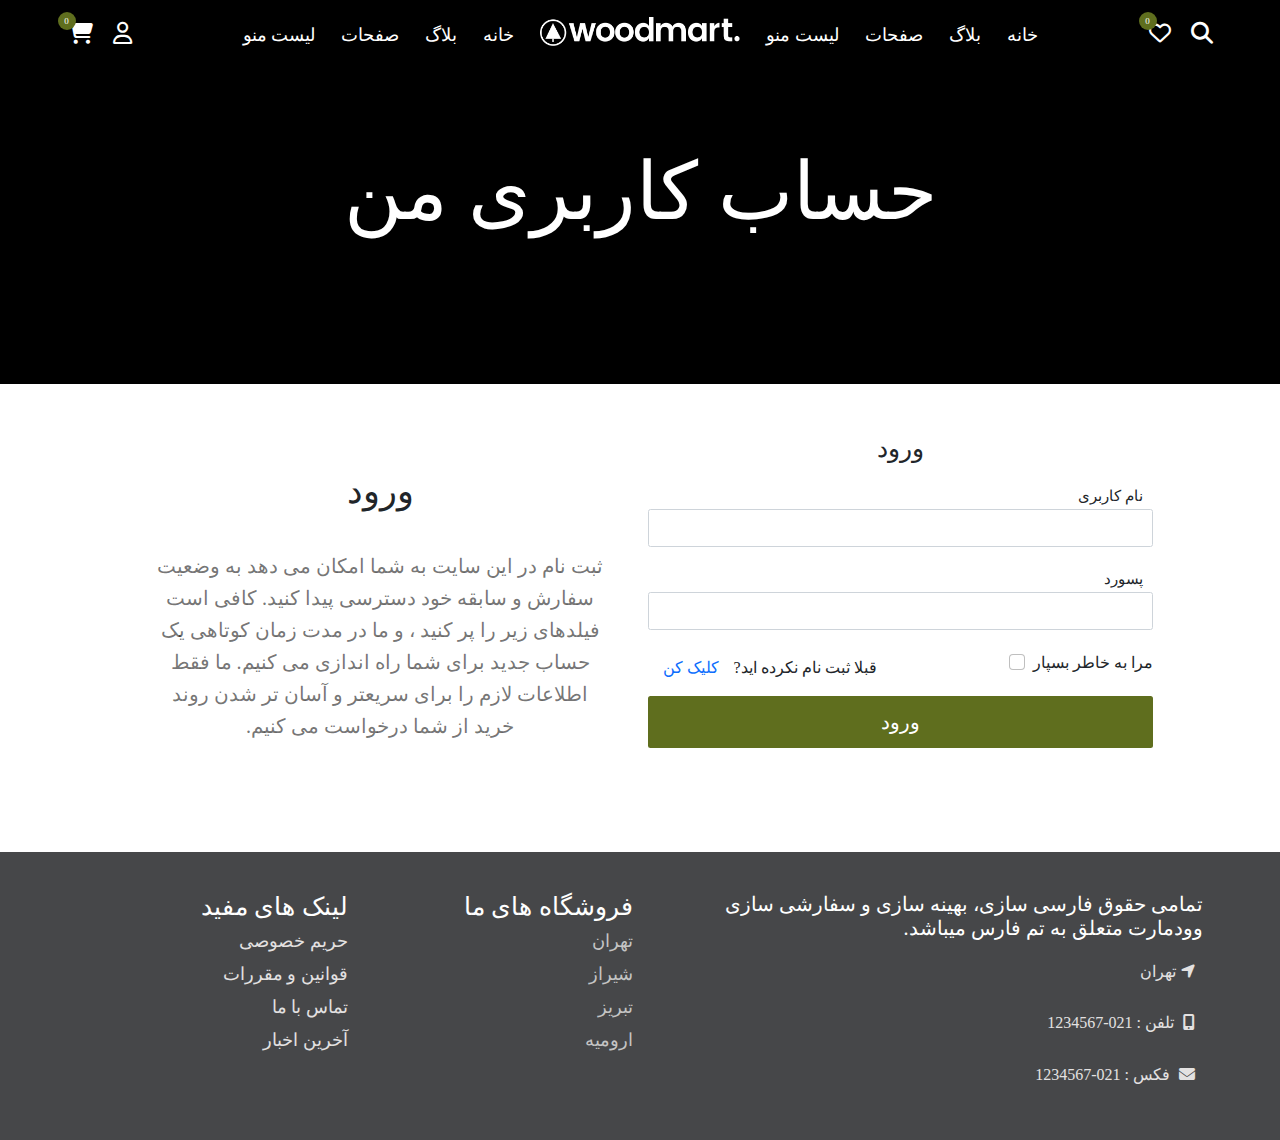
<file: login.html>
<!DOCTYPE html>
<html lang="en">
<head>
    <head>
        <meta charset="UTF-8">
        <meta name="viewport" content="width=device-width, initial-scale=1.0">
        <title>woodmart</title>
        <link rel="shortcut icon " type="image/png" href="images/logo/woodmart_icon.png"/>
        <link rel="stylesheet" href="vendors/bootstrap5/bootstrap.min.css" />
        <link rel="stylesheet" href="vendors/SwiperSlider/swiper.css">
        <link rel="stylesheet" href="vendors/font-awesome5/css/all.min.css" />
        <link rel="stylesheet" href="vendors/iHover/ihover.min.css">
        <link rel="stylesheet" href="css/reset.css" />
        <link rel="stylesheet" href="css/login.css" />
    </head>
</head>
<body>

    <!----------start Header ---------->
        <header class="header">
            <nav class="top-bar navbar navbar-expand-lg">
                <div class="container-fluid">

                    <div class="top-bar__before-expand-nav">
                            <div class="top-bar__before-expand-right">

                                <a class="top-bar__before-expand-right-link" aria-current="page" href="#">
                                    <i class="fa-solid fa-magnifying-glass top-bar__before-expand-right-searchIcon" data-bs-toggle="modal" data-bs-target="#exampleModal"></i>
                                </a>
                                <a type="button"  href="favorites.html" class="top-bar__before-expand-right-link position-relative">
                                    <i class="fa-regular fa-heart top-bar__before-expand-right-heartIcon"></i>
                                    <span class="top-bar__before-expand-right-number">
                                1
                                    <span class="visually-hidden">unread messages</span>
                                    </span>
                                </a>
                            </div>
                                <div class="top-bar__before-expand-center">
                                
                                <ul class="top-bar__before-expand-center-list">
                                    <li class="top-bar__before-expand-center-item">
                                        <a class="top-bar__before-expand-center-link" href="index.html">
                                        <span class="top-bar__before-expand-center-text">خانه</span>
                                        </a>
                                    </li>
                                    <li class="top-bar__before-expand-center-item">
                                        <a class="top-bar__before-expand-center-link" href="#">
                                            <span class="top-bar__before-expand-center-text">بلاگ</span>
                                        </a>
                                        </li>
                                        <li class="top-bar__before-expand-center-item">
                                        <a class="top-bar__before-expand-center-link" href="#">
                                            <span class="top-bar__before-expand-center-text">صفحات</span>
                                        </a>
                                        </li>
                                        <li class="top-bar__before-expand-center-item">
                                        <a class="top-bar__before-expand-center-link" href="menus.html?page=1">
                                            <span class="top-bar__before-expand-center-text">لیست منو</span>
                                        </a>
                                        </li>
                                        <li class="top-bar__before-expand-center-item">
                                        <a class="top-bar__before-expand-center-link" href="#">
                                            <img src="images/logo/wood-logo-white-reserve.png" class="top-bar__before-expand-center-img" alt="">
                                        </a>
                                        </li>
                                        <li class="top-bar__before-expand-center-item">
                                        <a class="top-bar__before-expand-center-link"  href="index.html">
                                            <span class="top-bar__before-expand-center-text">خانه</span>
                                        </a>
                                        </li>
                                        <li class="top-bar__before-expand-center-item">
                                            <a class="top-bar__before-expand-center-link" href="#">
                                            <span class="top-bar__before-expand-center-text">بلاگ</span>
                                            </a>
                                        </li>
                                        <li class="top-bar__before-expand-center-item">
                                            <a class="top-bar__before-expand-center-link" href="#">
                                            <span class="top-bar__before-expand-center-text">صفحات</span>
                                            </a>
                                        </li>
                                        <li class="top-bar__before-expand-center-item">
                                            <a class="top-bar__before-expand-center-link"  href="menus.html?page=1">
                                            <span class="top-bar__before-expand-center-text">لیست منو</span>
                                            </a>
                                        </li>
                                </ul>
                            </div> 
                            <div class="top-bar__before-expand-left">
                                <a  class="top-bar__before-expand-left-link"  data-name="user-account" id="top-bar__user-account">
                                    <i class="fa-regular fa-user top-bar__before-expand-left-icon" data-name="user-account"></i>
                                </a>
                                <a type="button" class="top-bar__before-expand-left-link position-relative top-bar__user-cart" id="top-bar__user-cart" data-name="user-cart">
                                <i class="fa-solid fa-cart-shopping top-bar__before-expand-left-icon"       data-name="user-cart"></i>
                                <span class="top-bar__before-expand-left-number top-bar__cart">
                                0
                                <span class="visually-hidden">unread messages</span>
                                </span>
                                </a>
                            </div>
                        
                    </div>

                    <div class="top-bar__after-expand-nav">

                        <button class="navbar-toggler top-bar__after-expand-menu " id="top-bar__menu" data-name="menu" type="button" >
                            <i class="fa-solid fa-bars top-bar__after-expand-menu-icon" data-name="menu"></i>
                            <span class="text-white"data-name="menu"> فهرست </span>
                        </button>
                        
                        <img
                            src="images/logo/wood-logo-white-reserve.png"
                            class="top-bar__after-expand-img"
                        />
            
                        <button type="button" class="top-bar__after-expand-user-cart btn position-relative top-bar__user-cart">
                            <i class="fa-solid fa-cart-shopping top-bar__after-expand-cart-icon" data-name="user-cart"></i>
                            <span class="top-bar__after-expand-cart-number top-bar__cart">
                                0
                            <span class="visually-hidden">unread messages</span>
                            </span>
                        </button>

                    </div> 

                    
                    
                </div>
            </nav>
            <div class="main-header">
                <div class="main-header__content">
                    <p class="main-header__content-title">حساب کاربری من</p>
                </div>
            </div>
            
        </header>
    <!----------Finish Header ---------->
    
    <!---------- Start sidebar ---------->
        <aside>
        <div class="container sidebar">
            <div  class="sidebar-header">
            <span class="" id="sidebar-header__title"></span>
            <button class="sidebar-header__close btn">
                بستن <i class="fa-solid fa-xmark sidebar-header__close-icon"></i>
            </button>
            </div>
            <hr class="text-white" />
        
            <div class="sidebar-content">
            <!-- Load From JS -->
            
            </div>
        </div>
        </aside>
    <!---------- Finish sidebar ---------->
    
    <main >

     <section class="login">
        <div class="container">
            <div class="row row-cols-1 row-cols-lg-2 login-content">
                <div class="col login-content__form-box">
                    <p class="h1 text-center"> ورود</p>
                    <form class="">
                        <div class="my-3 login-content__form-userName-box ">
                          <label for="form-userName-label" class="form-label login-content__form-userName-label">نام کاربری</label>
                          <input type="text" class="form-control login-content__form-userName-input" id="form-userName-label">
                        </div>
                        <div class="my-3 login-content__form-password-box">
                          <label for="form-password-label" class="form-label login-content__form-password-label">پسورد</label>
                          <input type="password" class="form-control login-content__form-password-input" id="form-password-label">
                        </div>
                      
                       <div class=" d-flex flex-column flex-sm-row align-items-start justify-content-sm-between">
                        <div class="my-3 form-check login-content__form-check-box">
                          <input type="checkbox" class="form-check-input " id="form-check-box">
                          <label class="form-check-label  " for="form-check-box">مرا به خاطر بسپار</label>
                        </div>
                        <div class="login-content__isHave-account">
                           <p>قبلا ثبت نام نکرده اید?</p>
                           <a href="register.html" class="text-primary m-4">کلیک کن</a>
                        </div>
                      </div>
                        <button type="submit" class="btn login-content__form-btn">ورود </button>
                      </form>
                </div>

                <div class="col login-content__text-box">
                    <p class="login-content__text-title">ورود </p>
                    <p class="login-content__text-info  mt-5">
                   ثبت نام 
                        در 
                        این سایت به شما امکان می دهد به وضعیت
                         سفارش و سابقه خود دسترسی پیدا کنید.
                         کافی است فیلدهای زیر را پر کنید ،
                         و ما در مدت زمان کوتاهی یک حساب 
                        جدید برای شما راه اندازی می کنیم.
                         ما فقط اطلاعات لازم را برای سریعتر 
                        و آسان تر شدن روند خرید از شما درخواست می کنیم.</p>
                </div>
            </div>
        </div>
    </section>

    </main>
    
    <footer class="mt-5 ">
  <div class="container">
    <div class="row">
      <div class="col-12 col-md-6 d-flex flex-column">
        <p class="h2">
          تمامی حقوق فارسی سازی، بهینه سازی و سفارشی سازی وودمارت متعلق به
          تم فارس میباشد.
        </p>
        <a class="my-3 p-1">
          <i class="fa-solid fa-location-arrow p-2"></i>تهران
        </a >
        <a class="my-3 p-1">
          <i class="fa-solid fa-mobile-screen-button p-2"></i>
           تلفن :
          021-1234567
          </a>
        <a class="my-3 p-1">
          <i class="fa-solid fa-envelope p-2"></i> فکس : 021-1234567
        </a>
      </div>
      <div class="col-12 col-md-6">
        <div class="row">
          <div class="col-12 col-md-6">
            <ul>
              <p class="h1">فروشگاه های ما</p>
              <li class="my-2 fs-3">تهران</li>
              <li class="my-2 fs-3">شیراز</li>
              <li class="my-2 fs-3">تبریز</li>
              <li class="my-2 fs-3">ارومیه</li>
            </ul>
          </div>
          <div class="col-12 col-md-6">
            <ul>
              <p class="h1">لینک های مفید</p>
              <li class="my-2 fs-3">
                <a href="#">حریم خصوصی</a>
              </li>
              <li class="my-2 fs-3">
                <a href="#"> قوانین و مقررات</a>
              </li>
              <li class="my-2 fs-3">
                <a href="#">تماس با ما</a>  
              </li>
              <li class="my-2 fs-3">
                <a href="#"> آخرین اخبار</a>
              </li>
            </ul>
          </div>
        </div>
      </div>
    </div>
  </div>
    </footer>
    <script src="vendors/bootstrap5/bootstrap-5.0.2-dist/js/bootstrap.min.js"></script>
    <script src="js/login.js" type="module"></script>
</body>
</html>
</file>
<file: vendors/iHover/ihover.min.css>
.ih-item {
  position: relative;
  -webkit-transition: all 0.35s ease-in-out;
  -moz-transition: all 0.35s ease-in-out;
  transition: all 0.35s ease-in-out;
}
.ih-item,
.ih-item * {
  -webkit-box-sizing: border-box;
  -moz-box-sizing: border-box;
  box-sizing: border-box;
}
.ih-item a {
  color: #333;
}
.ih-item a:hover {
  text-decoration: none;
}
.ih-item img {
  width: 100%;
  height: 100%;
}
.ih-item.circle {
  position: relative;
  width: 220px;
  height: 220px;
  border-radius: 50%;
}
.ih-item.circle .img {
  position: relative;
  width: 220px;
  height: 220px;
  border-radius: 50%;
}
.ih-item.circle .img:before {
  position: absolute;
  display: block;
  content: "";
  width: 100%;
  height: 100%;
  border-radius: 50%;
  box-shadow: inset 0 0 0 16px rgba(255, 255, 255, 0.6),
    0 1px 2px rgba(0, 0, 0, 0.3);
  -webkit-transition: all 0.35s ease-in-out;
  -moz-transition: all 0.35s ease-in-out;
  transition: all 0.35s ease-in-out;
}
.ih-item.circle .img img {
  border-radius: 50%;
}
.ih-item.circle .info {
  position: absolute;
  top: 0;
  bottom: 0;
  left: 0;
  right: 0;
  text-align: center;
  border-radius: 50%;
  -webkit-backface-visibility: hidden;
  backface-visibility: hidden;
}
.ih-item.square {
  position: relative;
  width: 316px;
  height: 216px;
  border: 8px solid #fff;
  box-shadow: 1px 1px 3px rgba(0, 0, 0, 0.3);
}
.ih-item.square .info {
  position: absolute;
  top: 0;
  bottom: 0;
  left: 0;
  right: 0;
  text-align: center;
  -webkit-backface-visibility: hidden;
  backface-visibility: hidden;
}
.ih-item.circle.effect1 .spinner {
  width: 230px;
  height: 230px;
  border: 10px solid #ecab18;
  border-right-color: #1ad280;
  border-bottom-color: #1ad280;
  border-radius: 50%;
  -webkit-transition: all 0.8s ease-in-out;
  -moz-transition: all 0.8s ease-in-out;
  transition: all 0.8s ease-in-out;
}
.ih-item.circle.effect1 .img {
  position: absolute;
  top: 10px;
  bottom: 0;
  left: 10px;
  right: 0;
  width: auto;
  height: auto;
}
.ih-item.circle.effect1 .img:before {
  display: none;
}
.ih-item.circle.effect1.colored .info {
  background: #1a4a72;
  background: rgba(26, 74, 114, 0.6);
}
.ih-item.circle.effect1 .info {
  top: 10px;
  bottom: 0;
  left: 10px;
  right: 0;
  background: #333;
  background: rgba(0, 0, 0, 0.6);
  opacity: 0;
  -webkit-transition: all 0.8s ease-in-out;
  -moz-transition: all 0.8s ease-in-out;
  transition: all 0.8s ease-in-out;
}
.ih-item.circle.effect1 .info h3 {
  color: #fff;
  text-transform: uppercase;
  position: relative;
  letter-spacing: 2px;
  font-size: 22px;
  margin: 0 30px;
  padding: 55px 0 0 0;
  height: 110px;
  text-shadow: 0 0 1px #fff, 0 1px 2px rgba(0, 0, 0, 0.3);
}
.ih-item.circle.effect1 .info p {
  color: #bbb;
  padding: 10px 5px;
  font-style: italic;
  margin: 0 30px;
  font-size: 12px;
  border-top: 1px solid rgba(255, 255, 255, 0.5);
}
.ih-item.circle.effect1 a:hover .spinner {
  -webkit-transform: rotate(180deg);
  -moz-transform: rotate(180deg);
  -ms-transform: rotate(180deg);
  -o-transform: rotate(180deg);
  transform: rotate(180deg);
}
.ih-item.circle.effect1 a:hover .info {
  opacity: 1;
}
.ih-item.circle.effect2 .img {
  opacity: 1;
  -webkit-transform: scale(1);
  -moz-transform: scale(1);
  -ms-transform: scale(1);
  -o-transform: scale(1);
  transform: scale(1);
  -webkit-transition: all 0.35s ease-in-out;
  -moz-transition: all 0.35s ease-in-out;
  transition: all 0.35s ease-in-out;
}
.ih-item.circle.effect2.colored .info {
  background: #1a4a72;
  background: rgba(26, 74, 114, 0.6);
}
.ih-item.circle.effect2 .info {
  background: #333;
  background: rgba(0, 0, 0, 0.6);
  opacity: 0;
  pointer-events: none;
  -webkit-transition: all 0.35s ease-in-out;
  -moz-transition: all 0.35s ease-in-out;
  transition: all 0.35s ease-in-out;
}
.ih-item.circle.effect2 .info h3 {
  color: #fff;
  text-transform: uppercase;
  position: relative;
  letter-spacing: 2px;
  font-size: 22px;
  margin: 0 30px;
  padding: 55px 0 0 0;
  height: 110px;
  text-shadow: 0 0 1px #fff, 0 1px 2px rgba(0, 0, 0, 0.3);
}
.ih-item.circle.effect2 .info p {
  color: #bbb;
  padding: 10px 5px;
  font-style: italic;
  margin: 0 30px;
  font-size: 12px;
  border-top: 1px solid rgba(255, 255, 255, 0.5);
}
.ih-item.circle.effect2.left_to_right .info {
  -webkit-transform: translateX(-100%);
  -moz-transform: translateX(-100%);
  -ms-transform: translateX(-100%);
  -o-transform: translateX(-100%);
  transform: translateX(-100%);
}
.ih-item.circle.effect2.left_to_right a:hover .img {
  -webkit-transform: rotate(-90deg);
  -moz-transform: rotate(-90deg);
  -ms-transform: rotate(-90deg);
  -o-transform: rotate(-90deg);
  transform: rotate(-90deg);
}
.ih-item.circle.effect2.left_to_right a:hover .info {
  opacity: 1;
  -webkit-transform: translateX(0);
  -moz-transform: translateX(0);
  -ms-transform: translateX(0);
  -o-transform: translateX(0);
  transform: translateX(0);
}
.ih-item.circle.effect2.right_to_left .info {
  -webkit-transform: translateX(100%);
  -moz-transform: translateX(100%);
  -ms-transform: translateX(100%);
  -o-transform: translateX(100%);
  transform: translateX(100%);
}
.ih-item.circle.effect2.right_to_left a:hover .img {
  -webkit-transform: rotate(90deg);
  -moz-transform: rotate(90deg);
  -ms-transform: rotate(90deg);
  -o-transform: rotate(90deg);
  transform: rotate(90deg);
}
.ih-item.circle.effect2.right_to_left a:hover .info {
  opacity: 1;
  -webkit-transform: translateX(0);
  -moz-transform: translateX(0);
  -ms-transform: translateX(0);
  -o-transform: translateX(0);
  transform: translateX(0);
}
.ih-item.circle.effect2.top_to_bottom .info {
  -webkit-transform: translateY(-100%);
  -moz-transform: translateY(-100%);
  -ms-transform: translateY(-100%);
  -o-transform: translateY(-100%);
  transform: translateY(-100%);
}
.ih-item.circle.effect2.top_to_bottom a:hover .img {
  -webkit-transform: rotate(-90deg);
  -moz-transform: rotate(-90deg);
  -ms-transform: rotate(-90deg);
  -o-transform: rotate(-90deg);
  transform: rotate(-90deg);
}
.ih-item.circle.effect2.top_to_bottom a:hover .info {
  opacity: 1;
  -webkit-transform: translateY(0);
  -moz-transform: translateY(0);
  -ms-transform: translateY(0);
  -o-transform: translateY(0);
  transform: translateY(0);
}
.ih-item.circle.effect2.bottom_to_top .info {
  -webkit-transform: translateY(100%);
  -moz-transform: translateY(100%);
  -ms-transform: translateY(100%);
  -o-transform: translateY(100%);
  transform: translateY(100%);
}
.ih-item.circle.effect2.bottom_to_top a:hover .img {
  -webkit-transform: rotate(90deg);
  -moz-transform: rotate(90deg);
  -ms-transform: rotate(90deg);
  -o-transform: rotate(90deg);
  transform: rotate(90deg);
}
.ih-item.circle.effect2.bottom_to_top a:hover .info {
  opacity: 1;
  -webkit-transform: translateY(0);
  -moz-transform: translateY(0);
  -ms-transform: translateY(0);
  -o-transform: translateY(0);
  transform: translateY(0);
}
.ih-item.circle.effect3 .img {
  z-index: 11;
  -webkit-transition: all 0.35s ease-in-out;
  -moz-transition: all 0.35s ease-in-out;
  transition: all 0.35s ease-in-out;
}
.ih-item.circle.effect3.colored .info {
  background: #1a4a72;
}
.ih-item.circle.effect3 .info {
  background: #333;
  opacity: 0;
  pointer-events: none;
  -webkit-transition: all 0.35s ease-in-out;
  -moz-transition: all 0.35s ease-in-out;
  transition: all 0.35s ease-in-out;
}
.ih-item.circle.effect3 .info h3 {
  color: #fff;
  text-transform: uppercase;
  position: relative;
  letter-spacing: 2px;
  font-size: 22px;
  margin: 0 30px;
  padding: 55px 0 0 0;
  height: 110px;
  text-shadow: 0 0 1px #fff, 0 1px 2px rgba(0, 0, 0, 0.3);
}
.ih-item.circle.effect3 .info p {
  color: #bbb;
  padding: 10px 5px;
  font-style: italic;
  margin: 0 30px;
  font-size: 12px;
  border-top: 1px solid rgba(255, 255, 255, 0.5);
}
.ih-item.circle.effect3.left_to_right .img {
  -webkit-transform: scale(1) translateX(0);
  -moz-transform: scale(1) translateX(0);
  -ms-transform: scale(1) translateX(0);
  -o-transform: scale(1) translateX(0);
  transform: scale(1) translateX(0);
}
.ih-item.circle.effect3.left_to_right .info {
  -webkit-transform: translateX(-100%);
  -moz-transform: translateX(-100%);
  -ms-transform: translateX(-100%);
  -o-transform: translateX(-100%);
  transform: translateX(-100%);
}
.ih-item.circle.effect3.left_to_right a:hover .img {
  -webkit-transform: scale(0.5) translateX(100%);
  -moz-transform: scale(0.5) translateX(100%);
  -ms-transform: scale(0.5) translateX(100%);
  -o-transform: scale(0.5) translateX(100%);
  transform: scale(0.5) translateX(100%);
}
.ih-item.circle.effect3.left_to_right a:hover .info {
  opacity: 1;
  -webkit-transform: translateX(0);
  -moz-transform: translateX(0);
  -ms-transform: translateX(0);
  -o-transform: translateX(0);
  transform: translateX(0);
}
.ih-item.circle.effect3.right_to_left .img {
  -webkit-transform: scale(1) translateX(0);
  -moz-transform: scale(1) translateX(0);
  -ms-transform: scale(1) translateX(0);
  -o-transform: scale(1) translateX(0);
  transform: scale(1) translateX(0);
}
.ih-item.circle.effect3.right_to_left .info {
  -webkit-transform: translateX(100%);
  -moz-transform: translateX(100%);
  -ms-transform: translateX(100%);
  -o-transform: translateX(100%);
  transform: translateX(100%);
}
.ih-item.circle.effect3.right_to_left a:hover .img {
  -webkit-transform: scale(0.5) translateX(-100%);
  -moz-transform: scale(0.5) translateX(-100%);
  -ms-transform: scale(0.5) translateX(-100%);
  -o-transform: scale(0.5) translateX(-100%);
  transform: scale(0.5) translateX(-100%);
}
.ih-item.circle.effect3.right_to_left a:hover .info {
  opacity: 1;
  -webkit-transform: translateX(0);
  -moz-transform: translateX(0);
  -ms-transform: translateX(0);
  -o-transform: translateX(0);
  transform: translateX(0);
}
.ih-item.circle.effect3.top_to_bottom .img {
  -webkit-transform: scale(1) translateY(0);
  -moz-transform: scale(1) translateY(0);
  -ms-transform: scale(1) translateY(0);
  -o-transform: scale(1) translateY(0);
  transform: scale(1) translateY(0);
}
.ih-item.circle.effect3.top_to_bottom .info {
  -webkit-transform: translateY(-100%);
  -moz-transform: translateY(-100%);
  -ms-transform: translateY(-100%);
  -o-transform: translateY(-100%);
  transform: translateY(-100%);
}
.ih-item.circle.effect3.top_to_bottom a:hover .img {
  -webkit-transform: scale(0.5) translateY(100%);
  -moz-transform: scale(0.5) translateY(100%);
  -ms-transform: scale(0.5) translateY(100%);
  -o-transform: scale(0.5) translateY(100%);
  transform: scale(0.5) translateY(100%);
}
.ih-item.circle.effect3.top_to_bottom a:hover .info {
  opacity: 1;
  -webkit-transform: translateY(0);
  -moz-transform: translateY(0);
  -ms-transform: translateY(0);
  -o-transform: translateY(0);
  transform: translateY(0);
}
.ih-item.circle.effect3.bottom_to_top .img {
  -webkit-transform: scale(1) translateY(0);
  -moz-transform: scale(1) translateY(0);
  -ms-transform: scale(1) translateY(0);
  -o-transform: scale(1) translateY(0);
  transform: scale(1) translateY(0);
}
.ih-item.circle.effect3.bottom_to_top .info {
  -webkit-transform: translateY(100%);
  -moz-transform: translateY(100%);
  -ms-transform: translateY(100%);
  -o-transform: translateY(100%);
  transform: translateY(100%);
}
.ih-item.circle.effect3.bottom_to_top a:hover .img {
  -webkit-transform: scale(0.5) translateY(-100%);
  -moz-transform: scale(0.5) translateY(-100%);
  -ms-transform: scale(0.5) translateY(-100%);
  -o-transform: scale(0.5) translateY(-100%);
  transform: scale(0.5) translateY(-100%);
}
.ih-item.circle.effect3.bottom_to_top a:hover .info {
  opacity: 1;
  -webkit-transform: translateY(0);
  -moz-transform: translateY(0);
  -ms-transform: translateY(0);
  -o-transform: translateY(0);
  transform: translateY(0);
}
.ih-item.circle.effect4 .img {
  opacity: 1;
  -webkit-transition: all 0.4s ease-in-out;
  -moz-transition: all 0.4s ease-in-out;
  transition: all 0.4s ease-in-out;
}
.ih-item.circle.effect4.colored .info {
  background: #1a4a72;
}
.ih-item.circle.effect4 .info {
  background: #333;
  opacity: 0;
  visibility: hidden;
  pointer-events: none;
  -webkit-transition: all 0.35s ease;
  -moz-transition: all 0.35s ease;
  transition: all 0.35s ease;
}
.ih-item.circle.effect4 .info h3 {
  color: #fff;
  text-transform: uppercase;
  position: relative;
  letter-spacing: 2px;
  font-size: 22px;
  margin: 0 30px;
  padding: 55px 0 0 0;
  height: 110px;
  text-shadow: 0 0 1px #fff, 0 1px 2px rgba(0, 0, 0, 0.3);
}
.ih-item.circle.effect4 .info p {
  color: #bbb;
  padding: 10px 5px;
  font-style: italic;
  margin: 0 30px;
  font-size: 12px;
  border-top: 1px solid rgba(255, 255, 255, 0.5);
  -webkit-transition: all 0.35s ease-in-out;
  -moz-transition: all 0.35s ease-in-out;
  transition: all 0.35s ease-in-out;
}
.ih-item.circle.effect4 a:hover .img {
  opacity: 0;
  pointer-events: none;
}
.ih-item.circle.effect4 a:hover .info {
  visibility: visible;
  opacity: 1;
}
.ih-item.circle.effect4.left_to_right .img {
  -webkit-transform: translateX(0);
  -moz-transform: translateX(0);
  -ms-transform: translateX(0);
  -o-transform: translateX(0);
  transform: translateX(0);
}
.ih-item.circle.effect4.left_to_right .info {
  -webkit-transform: translateX(-100%);
  -moz-transform: translateX(-100%);
  -ms-transform: translateX(-100%);
  -o-transform: translateX(-100%);
  transform: translateX(-100%);
}
.ih-item.circle.effect4.left_to_right a:hover .img {
  -webkit-transform: translateX(100%);
  -moz-transform: translateX(100%);
  -ms-transform: translateX(100%);
  -o-transform: translateX(100%);
  transform: translateX(100%);
}
.ih-item.circle.effect4.left_to_right a:hover .info {
  -webkit-transform: translateX(0);
  -moz-transform: translateX(0);
  -ms-transform: translateX(0);
  -o-transform: translateX(0);
  transform: translateX(0);
}
.ih-item.circle.effect4.right_to_left .img {
  -webkit-transform: translateX(0);
  -moz-transform: translateX(0);
  -ms-transform: translateX(0);
  -o-transform: translateX(0);
  transform: translateX(0);
}
.ih-item.circle.effect4.right_to_left .info {
  -webkit-transform: translateX(100%);
  -moz-transform: translateX(100%);
  -ms-transform: translateX(100%);
  -o-transform: translateX(100%);
  transform: translateX(100%);
}
.ih-item.circle.effect4.right_to_left a:hover .img {
  -webkit-transform: translateX(-100%);
  -moz-transform: translateX(-100%);
  -ms-transform: translateX(-100%);
  -o-transform: translateX(-100%);
  transform: translateX(-100%);
}
.ih-item.circle.effect4.right_to_left a:hover .info {
  -webkit-transform: translateX(0);
  -moz-transform: translateX(0);
  -ms-transform: translateX(0);
  -o-transform: translateX(0);
  transform: translateX(0);
}
.ih-item.circle.effect4.top_to_bottom .img {
  -webkit-transform: translateY(0);
  -moz-transform: translateY(0);
  -ms-transform: translateY(0);
  -o-transform: translateY(0);
  transform: translateY(0);
}
.ih-item.circle.effect4.top_to_bottom .info {
  -webkit-transform: translateY(100%);
  -moz-transform: translateY(100%);
  -ms-transform: translateY(100%);
  -o-transform: translateY(100%);
  transform: translateY(100%);
}
.ih-item.circle.effect4.top_to_bottom a:hover .img {
  -webkit-transform: translateY(-100%);
  -moz-transform: translateY(-100%);
  -ms-transform: translateY(-100%);
  -o-transform: translateY(-100%);
  transform: translateY(-100%);
}
.ih-item.circle.effect4.top_to_bottom a:hover .info {
  -webkit-transform: translateY(0);
  -moz-transform: translateY(0);
  -ms-transform: translateY(0);
  -o-transform: translateY(0);
  transform: translateY(0);
}
.ih-item.circle.effect4.bottom_to_top .img {
  -webkit-transform: translateY(0);
  -moz-transform: translateY(0);
  -ms-transform: translateY(0);
  -o-transform: translateY(0);
  transform: translateY(0);
}
.ih-item.circle.effect4.bottom_to_top .info {
  -webkit-transform: translateY(-100%);
  -moz-transform: translateY(-100%);
  -ms-transform: translateY(-100%);
  -o-transform: translateY(-100%);
  transform: translateY(-100%);
}
.ih-item.circle.effect4.bottom_to_top a:hover .img {
  -webkit-transform: translateY(100%);
  -moz-transform: translateY(100%);
  -ms-transform: translateY(100%);
  -o-transform: translateY(100%);
  transform: translateY(100%);
}
.ih-item.circle.effect4.bottom_to_top a:hover .info {
  -webkit-transform: translateY(0);
  -moz-transform: translateY(0);
  -ms-transform: translateY(0);
  -o-transform: translateY(0);
  transform: translateY(0);
}
.ih-item.circle.effect5 {
  -webkit-perspective: 900px;
  -moz-perspective: 900px;
  perspective: 900px;
}
.ih-item.circle.effect5.colored .info .info-back {
  background: #1a4a72;
  background: rgba(26, 74, 114, 0.6);
}
.ih-item.circle.effect5 .info {
  -webkit-transition: all 0.35s ease-in-out;
  -moz-transition: all 0.35s ease-in-out;
  transition: all 0.35s ease-in-out;
  -webkit-transform-style: preserve-3d;
  -moz-transform-style: preserve-3d;
  -ms-transform-style: preserve-3d;
  -o-transform-style: preserve-3d;
  transform-style: preserve-3d;
}
.ih-item.circle.effect5 .info .info-back {
  visibility: hidden;
  border-radius: 50%;
  width: 100%;
  height: 100%;
  background: #333;
  background: rgba(0, 0, 0, 0.6);
  -webkit-transform: rotate3d(0, 1, 0, 180deg);
  -moz-transform: rotate3d(0, 1, 0, 180deg);
  -ms-transform: rotate3d(0, 1, 0, 180deg);
  -o-transform: rotate3d(0, 1, 0, 180deg);
  transform: rotate3d(0, 1, 0, 180deg);
  -webkit-backface-visibility: hidden;
  backface-visibility: hidden;
}
.ih-item.circle.effect5 .info h3 {
  color: #fff;
  text-transform: uppercase;
  position: relative;
  letter-spacing: 2px;
  font-size: 22px;
  margin: 0 30px;
  padding: 55px 0 0 0;
  height: 110px;
  text-shadow: 0 0 1px #fff, 0 1px 2px rgba(0, 0, 0, 0.3);
}
.ih-item.circle.effect5 .info p {
  color: #bbb;
  padding: 10px 5px;
  font-style: italic;
  margin: 0 30px;
  font-size: 12px;
  border-top: 1px solid rgba(255, 255, 255, 0.5);
}
.ih-item.circle.effect5 a:hover .info {
  -webkit-transform: rotate3d(0, 1, 0, -180deg);
  -moz-transform: rotate3d(0, 1, 0, -180deg);
  -ms-transform: rotate3d(0, 1, 0, -180deg);
  -o-transform: rotate3d(0, 1, 0, -180deg);
  transform: rotate3d(0, 1, 0, -180deg);
}
.ih-item.circle.effect5 a:hover .info .info-back {
  visibility: visible;
}
.ih-item.circle.effect6 .img {
  opacity: 1;
  -webkit-transform: scale(1);
  -moz-transform: scale(1);
  -ms-transform: scale(1);
  -o-transform: scale(1);
  transform: scale(1);
  -webkit-transition: all 0.35s ease-in-out;
  -moz-transition: all 0.35s ease-in-out;
  transition: all 0.35s ease-in-out;
}
.ih-item.circle.effect6.colored .info {
  background: #1a4a72;
}
.ih-item.circle.effect6 .info {
  background: #333;
  opacity: 0;
  -webkit-transition: all 0.35s ease-in-out;
  -moz-transition: all 0.35s ease-in-out;
  transition: all 0.35s ease-in-out;
}
.ih-item.circle.effect6 .info h3 {
  color: #fff;
  text-transform: uppercase;
  position: relative;
  letter-spacing: 2px;
  font-size: 22px;
  margin: 0 30px;
  padding: 55px 0 0 0;
  height: 110px;
  text-shadow: 0 0 1px #fff, 0 1px 2px rgba(0, 0, 0, 0.3);
}
.ih-item.circle.effect6 .info p {
  color: #bbb;
  padding: 10px 5px;
  font-style: italic;
  margin: 0 30px;
  font-size: 12px;
  border-top: 1px solid rgba(255, 255, 255, 0.5);
}
.ih-item.circle.effect6.scale_up .info {
  -webkit-transform: scale(0.5);
  -moz-transform: scale(0.5);
  -ms-transform: scale(0.5);
  -o-transform: scale(0.5);
  transform: scale(0.5);
}
.ih-item.circle.effect6.scale_up a:hover .img {
  opacity: 0;
  -webkit-transform: scale(1.5);
  -moz-transform: scale(1.5);
  -ms-transform: scale(1.5);
  -o-transform: scale(1.5);
  transform: scale(1.5);
}
.ih-item.circle.effect6.scale_up a:hover .info {
  opacity: 1;
  -webkit-transform: scale(1);
  -moz-transform: scale(1);
  -ms-transform: scale(1);
  -o-transform: scale(1);
  transform: scale(1);
}
.ih-item.circle.effect6.scale_down .info {
  -webkit-transform: scale(1.5);
  -moz-transform: scale(1.5);
  -ms-transform: scale(1.5);
  -o-transform: scale(1.5);
  transform: scale(1.5);
}
.ih-item.circle.effect6.scale_down a:hover .img {
  opacity: 0;
  -webkit-transform: scale(0.5);
  -moz-transform: scale(0.5);
  -ms-transform: scale(0.5);
  -o-transform: scale(0.5);
  transform: scale(0.5);
}
.ih-item.circle.effect6.scale_down a:hover .info {
  opacity: 1;
  -webkit-transform: scale(1);
  -moz-transform: scale(1);
  -ms-transform: scale(1);
  -o-transform: scale(1);
  transform: scale(1);
}
.ih-item.circle.effect6.scale_down_up .info {
  -webkit-transform: scale(0.5);
  -moz-transform: scale(0.5);
  -ms-transform: scale(0.5);
  -o-transform: scale(0.5);
  transform: scale(0.5);
  -webkit-transition: all 0.35s ease-in-out 0.2s;
  -moz-transition: all 0.35s ease-in-out 0.2s;
  transition: all 0.35s ease-in-out 0.2s;
}
.ih-item.circle.effect6.scale_down_up a:hover .img {
  opacity: 0;
  -webkit-transform: scale(0.5);
  -moz-transform: scale(0.5);
  -ms-transform: scale(0.5);
  -o-transform: scale(0.5);
  transform: scale(0.5);
}
.ih-item.circle.effect6.scale_down_up a:hover .info {
  opacity: 1;
  -webkit-transform: scale(1);
  -moz-transform: scale(1);
  -ms-transform: scale(1);
  -o-transform: scale(1);
  transform: scale(1);
}
.ih-item.circle.effect7 .img {
  opacity: 1;
  -webkit-transform: scale(1);
  -moz-transform: scale(1);
  -ms-transform: scale(1);
  -o-transform: scale(1);
  transform: scale(1);
  -webkit-transition: all 0.35s ease-out;
  -moz-transition: all 0.35s ease-out;
  transition: all 0.35s ease-out;
}
.ih-item.circle.effect7.colored .info {
  background: #1a4a72;
}
.ih-item.circle.effect7 .info {
  background: #333;
  opacity: 0;
  visibility: hidden;
  pointer-events: none;
  -webkit-transition: all 0.35s ease 0.2s;
  -moz-transition: all 0.35s ease 0.2s;
  transition: all 0.35s ease 0.2s;
}
.ih-item.circle.effect7 .info h3 {
  color: #fff;
  text-transform: uppercase;
  position: relative;
  letter-spacing: 2px;
  font-size: 22px;
  margin: 0 30px;
  padding: 55px 0 0 0;
  height: 110px;
  text-shadow: 0 0 1px #fff, 0 1px 2px rgba(0, 0, 0, 0.3);
}
.ih-item.circle.effect7 .info p {
  color: #bbb;
  padding: 10px 5px;
  font-style: italic;
  margin: 0 30px;
  font-size: 12px;
  border-top: 1px solid rgba(255, 255, 255, 0.5);
}
.ih-item.circle.effect7 a:hover .img {
  opacity: 0;
  -webkit-transform: scale(0.5);
  -moz-transform: scale(0.5);
  -ms-transform: scale(0.5);
  -o-transform: scale(0.5);
  transform: scale(0.5);
}
.ih-item.circle.effect7 a:hover .info {
  visibility: visible;
  opacity: 1;
}
.ih-item.circle.effect7.left_to_right .info {
  -webkit-transform: translateX(-100%);
  -moz-transform: translateX(-100%);
  -ms-transform: translateX(-100%);
  -o-transform: translateX(-100%);
  transform: translateX(-100%);
}
.ih-item.circle.effect7.left_to_right a:hover .info {
  -webkit-transform: translateX(0);
  -moz-transform: translateX(0);
  -ms-transform: translateX(0);
  -o-transform: translateX(0);
  transform: translateX(0);
}
.ih-item.circle.effect7.right_to_left .info {
  -webkit-transform: translateX(100%);
  -moz-transform: translateX(100%);
  -ms-transform: translateX(100%);
  -o-transform: translateX(100%);
  transform: translateX(100%);
}
.ih-item.circle.effect7.right_to_left a:hover .info {
  -webkit-transform: translateX(0);
  -moz-transform: translateX(0);
  -ms-transform: translateX(0);
  -o-transform: translateX(0);
  transform: translateX(0);
}
.ih-item.circle.effect7.top_to_bottom .info {
  -webkit-transform: translateY(100%);
  -moz-transform: translateY(100%);
  -ms-transform: translateY(100%);
  -o-transform: translateY(100%);
  transform: translateY(100%);
}
.ih-item.circle.effect7.top_to_bottom a:hover .info {
  -webkit-transform: translateY(0);
  -moz-transform: translateY(0);
  -ms-transform: translateY(0);
  -o-transform: translateY(0);
  transform: translateY(0);
}
.ih-item.circle.effect7.bottom_to_top .info {
  -webkit-transform: translateY(-100%);
  -moz-transform: translateY(-100%);
  -ms-transform: translateY(-100%);
  -o-transform: translateY(-100%);
  transform: translateY(-100%);
}
.ih-item.circle.effect7.bottom_to_top a:hover .info {
  -webkit-transform: translateY(0);
  -moz-transform: translateY(0);
  -ms-transform: translateY(0);
  -o-transform: translateY(0);
  transform: translateY(0);
}
.ih-item.circle.effect8.colored .info {
  background: #1a4a72;
}
.ih-item.circle.effect8 .img-container {
  -webkit-transform: scale(1);
  -moz-transform: scale(1);
  -ms-transform: scale(1);
  -o-transform: scale(1);
  transform: scale(1);
  -webkit-transition: all 0.3s ease-in-out;
  -moz-transition: all 0.3s ease-in-out;
  transition: all 0.3s ease-in-out;
}
.ih-item.circle.effect8 .img-container .img {
  opacity: 1;
  -webkit-transition: all 0.3s ease-in-out 0.3s;
  -moz-transition: all 0.3s ease-in-out 0.3s;
  transition: all 0.3s ease-in-out 0.3s;
}
.ih-item.circle.effect8 .info-container {
  position: absolute;
  top: 0;
  bottom: 0;
  left: 0;
  right: 0;
  text-align: center;
  border-radius: 50%;
  opacity: 0;
  pointer-events: none;
  -webkit-transition: all 0.3s ease-in-out 0.3s;
  -moz-transition: all 0.3s ease-in-out 0.3s;
  transition: all 0.3s ease-in-out 0.3s;
}
.ih-item.circle.effect8 .info {
  width: 100%;
  height: 100%;
  background: #333;
  pointer-events: none;
  -webkit-transform: scale(0.5);
  -moz-transform: scale(0.5);
  -ms-transform: scale(0.5);
  -o-transform: scale(0.5);
  transform: scale(0.5);
  -webkit-transition: all 0.35s ease-in-out 0.6s;
  -moz-transition: all 0.35s ease-in-out 0.6s;
  transition: all 0.35s ease-in-out 0.6s;
}
.ih-item.circle.effect8 .info h3 {
  color: #fff;
  text-transform: uppercase;
  letter-spacing: 2px;
  font-size: 22px;
  margin: 0 30px;
  padding: 45px 0 0 0;
  height: 140px;
  text-shadow: 0 0 1px #fff, 0 1px 2px rgba(0, 0, 0, 0.3);
}
.ih-item.circle.effect8 .info p {
  color: #bbb;
  padding: 10px 5px;
  font-style: italic;
  margin: 0 30px;
  font-size: 12px;
  border-top: 1px solid rgba(255, 255, 255, 0.5);
}
.ih-item.circle.effect8 a:hover .img-container {
  pointer-events: none;
  -webkit-transform: scale(0.5);
  -moz-transform: scale(0.5);
  -ms-transform: scale(0.5);
  -o-transform: scale(0.5);
  transform: scale(0.5);
}
.ih-item.circle.effect8 a:hover .img-container .img {
  opacity: 0;
  pointer-events: none;
}
.ih-item.circle.effect8 a:hover .info-container {
  opacity: 1;
}
.ih-item.circle.effect8 a:hover .info-container .info {
  -webkit-transform: scale(1);
  -moz-transform: scale(1);
  -ms-transform: scale(1);
  -o-transform: scale(1);
  transform: scale(1);
}
.ih-item.circle.effect8.left_to_right .img-container .img {
  -webkit-transform: translateX(0);
  -moz-transform: translateX(0);
  -ms-transform: translateX(0);
  -o-transform: translateX(0);
  transform: translateX(0);
}
.ih-item.circle.effect8.left_to_right .info-container {
  -webkit-transform: translateX(100%);
  -moz-transform: translateX(100%);
  -ms-transform: translateX(100%);
  -o-transform: translateX(100%);
  transform: translateX(100%);
}
.ih-item.circle.effect8.left_to_right a:hover .img-container .img {
  -webkit-transform: translateX(-100%);
  -moz-transform: translateX(-100%);
  -ms-transform: translateX(-100%);
  -o-transform: translateX(-100%);
  transform: translateX(-100%);
}
.ih-item.circle.effect8.left_to_right a:hover .info-container {
  -webkit-transform: translateX(0);
  -moz-transform: translateX(0);
  -ms-transform: translateX(0);
  -o-transform: translateX(0);
  transform: translateX(0);
}
.ih-item.circle.effect8.right_to_left .img-container .img {
  -webkit-transform: translateX(0);
  -moz-transform: translateX(0);
  -ms-transform: translateX(0);
  -o-transform: translateX(0);
  transform: translateX(0);
}
.ih-item.circle.effect8.right_to_left .info-container {
  -webkit-transform: translateX(-100%);
  -moz-transform: translateX(-100%);
  -ms-transform: translateX(-100%);
  -o-transform: translateX(-100%);
  transform: translateX(-100%);
}
.ih-item.circle.effect8.right_to_left a:hover .img-container .img {
  -webkit-transform: translateX(100%);
  -moz-transform: translateX(100%);
  -ms-transform: translateX(100%);
  -o-transform: translateX(100%);
  transform: translateX(100%);
}
.ih-item.circle.effect8.right_to_left a:hover .info-container {
  -webkit-transform: translateX(0);
  -moz-transform: translateX(0);
  -ms-transform: translateX(0);
  -o-transform: translateX(0);
  transform: translateX(0);
}
.ih-item.circle.effect8.top_to_bottom .img-container .img {
  -webkit-transform: translateY(0);
  -moz-transform: translateY(0);
  -ms-transform: translateY(0);
  -o-transform: translateY(0);
  transform: translateY(0);
}
.ih-item.circle.effect8.top_to_bottom .info-container {
  -webkit-transform: translateY(-100%);
  -moz-transform: translateY(-100%);
  -ms-transform: translateY(-100%);
  -o-transform: translateY(-100%);
  transform: translateY(-100%);
}
.ih-item.circle.effect8.top_to_bottom a:hover .img-container .img {
  -webkit-transform: translateY(100%);
  -moz-transform: translateY(100%);
  -ms-transform: translateY(100%);
  -o-transform: translateY(100%);
  transform: translateY(100%);
}
.ih-item.circle.effect8.top_to_bottom a:hover .info-container {
  -webkit-transform: translateY(0);
  -moz-transform: translateY(0);
  -ms-transform: translateY(0);
  -o-transform: translateY(0);
  transform: translateY(0);
}
.ih-item.circle.effect8.bottom_to_top .img-container .img {
  -webkit-transform: translateY(0);
  -moz-transform: translateY(0);
  -ms-transform: translateY(0);
  -o-transform: translateY(0);
  transform: translateY(0);
}
.ih-item.circle.effect8.bottom_to_top .info-container {
  -webkit-transform: translateY(100%);
  -moz-transform: translateY(100%);
  -ms-transform: translateY(100%);
  -o-transform: translateY(100%);
  transform: translateY(100%);
}
.ih-item.circle.effect8.bottom_to_top a:hover .img-container .img {
  -webkit-transform: translateY(-100%);
  -moz-transform: translateY(-100%);
  -ms-transform: translateY(-100%);
  -o-transform: translateY(-100%);
  transform: translateY(-100%);
}
.ih-item.circle.effect8.bottom_to_top a:hover .info-container {
  -webkit-transform: translateY(0);
  -moz-transform: translateY(0);
  -ms-transform: translateY(0);
  -o-transform: translateY(0);
  transform: translateY(0);
}
.ih-item.circle.effect9 .img {
  opacity: 1;
  -webkit-transition: all 0.35s ease-out;
  -moz-transition: all 0.35s ease-out;
  transition: all 0.35s ease-out;
}
.ih-item.circle.effect9.colored .info {
  background: #1a4a72;
}
.ih-item.circle.effect9 .info {
  background: #333;
  opacity: 0;
  visibility: hidden;
  pointer-events: none;
  -webkit-transform: scale(0.5);
  -moz-transform: scale(0.5);
  -ms-transform: scale(0.5);
  -o-transform: scale(0.5);
  transform: scale(0.5);
  -webkit-transition: all 0.35s ease 0.2s;
  -moz-transition: all 0.35s ease 0.2s;
  transition: all 0.35s ease 0.2s;
}
.ih-item.circle.effect9 .info h3 {
  color: #fff;
  text-transform: uppercase;
  position: relative;
  letter-spacing: 2px;
  font-size: 22px;
  margin: 0 30px;
  padding: 55px 0 0 0;
  height: 110px;
  text-shadow: 0 0 1px #fff, 0 1px 2px rgba(0, 0, 0, 0.3);
}
.ih-item.circle.effect9 .info p {
  color: #bbb;
  padding: 10px 5px;
  font-style: italic;
  margin: 0 30px;
  font-size: 12px;
  border-top: 1px solid rgba(255, 255, 255, 0.5);
}
.ih-item.circle.effect9 a:hover .img {
  opacity: 0;
  pointer-events: none;
  -webkit-transform: scale(0.5);
  -moz-transform: scale(0.5);
  -ms-transform: scale(0.5);
  -o-transform: scale(0.5);
  transform: scale(0.5);
}
.ih-item.circle.effect9 a:hover .info {
  visibility: visible;
  opacity: 1;
  -webkit-transform: scale(1);
  -moz-transform: scale(1);
  -ms-transform: scale(1);
  -o-transform: scale(1);
  transform: scale(1);
}
.ih-item.circle.effect9.left_to_right .img {
  -webkit-transform: translateX(0) rotate(0);
  -moz-transform: translateX(0) rotate(0);
  -ms-transform: translateX(0) rotate(0);
  -o-transform: translateX(0) rotate(0);
  transform: translateX(0) rotate(0);
}
.ih-item.circle.effect9.left_to_right a:hover .img {
  -webkit-transform: translateX(100%) rotate(180deg);
  -moz-transform: translateX(100%) rotate(180deg);
  -ms-transform: translateX(100%) rotate(180deg);
  -o-transform: translateX(100%) rotate(180deg);
  transform: translateX(100%) rotate(180deg);
}
.ih-item.circle.effect9.right_to_left .img {
  -webkit-transform: translateX(0) rotate(0);
  -moz-transform: translateX(0) rotate(0);
  -ms-transform: translateX(0) rotate(0);
  -o-transform: translateX(0) rotate(0);
  transform: translateX(0) rotate(0);
}
.ih-item.circle.effect9.right_to_left a:hover .img {
  -webkit-transform: translateX(-100%) rotate(-180deg);
  -moz-transform: translateX(-100%) rotate(-180deg);
  -ms-transform: translateX(-100%) rotate(-180deg);
  -o-transform: translateX(-100%) rotate(-180deg);
  transform: translateX(-100%) rotate(-180deg);
}
.ih-item.circle.effect9.top_to_bottom .img {
  -webkit-transform: translateY(0);
  -moz-transform: translateY(0);
  -ms-transform: translateY(0);
  -o-transform: translateY(0);
  transform: translateY(0);
}
.ih-item.circle.effect9.top_to_bottom a:hover .img {
  -webkit-transform: translateY(-100%);
  -moz-transform: translateY(-100%);
  -ms-transform: translateY(-100%);
  -o-transform: translateY(-100%);
  transform: translateY(-100%);
}
.ih-item.circle.effect9.bottom_to_top .img {
  -webkit-transform: translateY(0);
  -moz-transform: translateY(0);
  -ms-transform: translateY(0);
  -o-transform: translateY(0);
  transform: translateY(0);
}
.ih-item.circle.effect9.bottom_to_top a:hover .img {
  -webkit-transform: translateY(100%);
  -moz-transform: translateY(100%);
  -ms-transform: translateY(100%);
  -o-transform: translateY(100%);
  transform: translateY(100%);
}
.ih-item.circle.effect10 .img {
  z-index: 11;
  -webkit-transform: scale(1);
  -moz-transform: scale(1);
  -ms-transform: scale(1);
  -o-transform: scale(1);
  transform: scale(1);
  -webkit-transition: all 0.35s ease-in-out;
  -moz-transition: all 0.35s ease-in-out;
  transition: all 0.35s ease-in-out;
}
.ih-item.circle.effect10.colored .info {
  background: #1a4a72;
}
.ih-item.circle.effect10 .info {
  background: #333;
  opacity: 0;
  -webkit-transform: scale(0);
  -moz-transform: scale(0);
  -ms-transform: scale(0);
  -o-transform: scale(0);
  transform: scale(0);
  -webkit-transition: all 0.35s ease-in-out;
  -moz-transition: all 0.35s ease-in-out;
  transition: all 0.35s ease-in-out;
}
.ih-item.circle.effect10 .info h3 {
  color: #fff;
  text-transform: uppercase;
  position: relative;
  letter-spacing: 2px;
  font-size: 22px;
  text-shadow: 0 0 1px #fff, 0 1px 2px rgba(0, 0, 0, 0.3);
}
.ih-item.circle.effect10 .info p {
  color: #bbb;
  font-style: italic;
  font-size: 12px;
  border-top: 1px solid rgba(255, 255, 255, 0.5);
}
.ih-item.circle.effect10 a:hover .info {
  visibility: visible;
  opacity: 1;
  -webkit-transform: scale(1);
  -moz-transform: scale(1);
  -ms-transform: scale(1);
  -o-transform: scale(1);
  transform: scale(1);
}
.ih-item.circle.effect10.top_to_bottom .info h3 {
  margin: 0 30px;
  padding: 25px 0 0 0;
  height: 78px;
}
.ih-item.circle.effect10.top_to_bottom .info p {
  margin: 0 30px;
  padding: 5px;
}
.ih-item.circle.effect10.top_to_bottom a:hover .img {
  -webkit-transform: translateY(50px) scale(0.5);
  -moz-transform: translateY(50px) scale(0.5);
  -ms-transform: translateY(50px) scale(0.5);
  -o-transform: translateY(50px) scale(0.5);
  transform: translateY(50px) scale(0.5);
}
.ih-item.circle.effect10.bottom_to_top .info h3 {
  margin: 95px 30px 0;
  padding: 25px 0 0 0;
  height: 78px;
}
.ih-item.circle.effect10.bottom_to_top .info p {
  margin: 0 30px;
  padding: 5px;
}
.ih-item.circle.effect10.bottom_to_top a:hover .img {
  -webkit-transform: translateY(-50px) scale(0.5);
  -moz-transform: translateY(-50px) scale(0.5);
  -ms-transform: translateY(-50px) scale(0.5);
  -o-transform: translateY(-50px) scale(0.5);
  transform: translateY(-50px) scale(0.5);
}
.ih-item.circle.effect11 {
  -webkit-perspective: 900px;
  -moz-perspective: 900px;
  perspective: 900px;
}
.ih-item.circle.effect11 .img {
  opacity: 1;
  -webkit-transform-origin: 50% 50%;
  -moz-transform-origin: 50% 50%;
  -ms-transform-origin: 50% 50%;
  -o-transform-origin: 50% 50%;
  transform-origin: 50% 50%;
  -webkit-transition: all 0.35s ease-in-out;
  -moz-transition: all 0.35s ease-in-out;
  transition: all 0.35s ease-in-out;
}
.ih-item.circle.effect11.colored .info {
  background: #1a4a72;
}
.ih-item.circle.effect11 .info {
  background: #333;
  opacity: 0;
  visibility: hidden;
  -webkit-transition: all 0.35s ease 0.35s;
  -moz-transition: all 0.35s ease 0.35s;
  transition: all 0.35s ease 0.35s;
}
.ih-item.circle.effect11 .info h3 {
  color: #fff;
  text-transform: uppercase;
  position: relative;
  letter-spacing: 2px;
  font-size: 22px;
  margin: 0 30px;
  padding: 55px 0 0 0;
  height: 110px;
  text-shadow: 0 0 1px #fff, 0 1px 2px rgba(0, 0, 0, 0.3);
}
.ih-item.circle.effect11 .info p {
  color: #bbb;
  padding: 10px 5px;
  font-style: italic;
  margin: 0 30px;
  font-size: 12px;
  border-top: 1px solid rgba(255, 255, 255, 0.5);
}
.ih-item.circle.effect11 a:hover .img {
  opacity: 0;
}
.ih-item.circle.effect11 a:hover .info {
  visibility: visible;
  opacity: 1;
}
.ih-item.circle.effect11.left_to_right .img {
  -webkit-transform: translateZ(0) rotateY(0);
  -moz-transform: translateZ(0) rotateY(0);
  -ms-transform: translateZ(0) rotateY(0);
  -o-transform: translateZ(0) rotateY(0);
  transform: translateZ(0) rotateY(0);
}
.ih-item.circle.effect11.left_to_right .info {
  -webkit-transform: translateZ(-1000px) rotateY(-90deg);
  -moz-transform: translateZ(-1000px) rotateY(-90deg);
  -ms-transform: translateZ(-1000px) rotateY(-90deg);
  -o-transform: translateZ(-1000px) rotateY(-90deg);
  transform: translateZ(-1000px) rotateY(-90deg);
}
.ih-item.circle.effect11.left_to_right a:hover .img {
  -webkit-transform: translateZ(-1000px) rotateY(90deg);
  -moz-transform: translateZ(-1000px) rotateY(90deg);
  -ms-transform: translateZ(-1000px) rotateY(90deg);
  -o-transform: translateZ(-1000px) rotateY(90deg);
  transform: translateZ(-1000px) rotateY(90deg);
}
.ih-item.circle.effect11.left_to_right a:hover .info {
  -webkit-transform: translateZ(0) rotateY(0);
  -moz-transform: translateZ(0) rotateY(0);
  -ms-transform: translateZ(0) rotateY(0);
  -o-transform: translateZ(0) rotateY(0);
  transform: translateZ(0) rotateY(0);
}
.ih-item.circle.effect11.right_to_left .img {
  -webkit-transform: translateZ(0) rotateY(0);
  -moz-transform: translateZ(0) rotateY(0);
  -ms-transform: translateZ(0) rotateY(0);
  -o-transform: translateZ(0) rotateY(0);
  transform: translateZ(0) rotateY(0);
}
.ih-item.circle.effect11.right_to_left .info {
  -webkit-transform: translateZ(-1000px) rotateY(90deg);
  -moz-transform: translateZ(-1000px) rotateY(90deg);
  -ms-transform: translateZ(-1000px) rotateY(90deg);
  -o-transform: translateZ(-1000px) rotateY(90deg);
  transform: translateZ(-1000px) rotateY(90deg);
}
.ih-item.circle.effect11.right_to_left a:hover .img {
  -webkit-transform: translateZ(-1000px) rotateY(-90deg);
  -moz-transform: translateZ(-1000px) rotateY(-90deg);
  -ms-transform: translateZ(-1000px) rotateY(-90deg);
  -o-transform: translateZ(-1000px) rotateY(-90deg);
  transform: translateZ(-1000px) rotateY(-90deg);
}
.ih-item.circle.effect11.right_to_left a:hover .info {
  -webkit-transform: translateZ(0) rotateY(0);
  -moz-transform: translateZ(0) rotateY(0);
  -ms-transform: translateZ(0) rotateY(0);
  -o-transform: translateZ(0) rotateY(0);
  transform: translateZ(0) rotateY(0);
}
.ih-item.circle.effect11.top_to_bottom .img {
  -webkit-transform: translateZ(0) rotateX(0);
  -moz-transform: translateZ(0) rotateX(0);
  -ms-transform: translateZ(0) rotateX(0);
  -o-transform: translateZ(0) rotateX(0);
  transform: translateZ(0) rotateX(0);
}
.ih-item.circle.effect11.top_to_bottom .info {
  -webkit-transform: translateZ(-1000px) rotateX(90deg);
  -moz-transform: translateZ(-1000px) rotateX(90deg);
  -ms-transform: translateZ(-1000px) rotateX(90deg);
  -o-transform: translateZ(-1000px) rotateX(90deg);
  transform: translateZ(-1000px) rotateX(90deg);
}
.ih-item.circle.effect11.top_to_bottom a:hover .img {
  -webkit-transform: translateZ(-1000px) rotateX(-90deg);
  -moz-transform: translateZ(-1000px) rotateX(-90deg);
  -ms-transform: translateZ(-1000px) rotateX(-90deg);
  -o-transform: translateZ(-1000px) rotateX(-90deg);
  transform: translateZ(-1000px) rotateX(-90deg);
}
.ih-item.circle.effect11.top_to_bottom a:hover .info {
  -webkit-transform: translateZ(0) rotateX(0);
  -moz-transform: translateZ(0) rotateX(0);
  -ms-transform: translateZ(0) rotateX(0);
  -o-transform: translateZ(0) rotateX(0);
  transform: translateZ(0) rotateX(0);
}
.ih-item.circle.effect11.bottom_to_top .img {
  -webkit-transform: translateZ(0) rotateX(0);
  -moz-transform: translateZ(0) rotateX(0);
  -ms-transform: translateZ(0) rotateX(0);
  -o-transform: translateZ(0) rotateX(0);
  transform: translateZ(0) rotateX(0);
}
.ih-item.circle.effect11.bottom_to_top .info {
  -webkit-transform: translateZ(-1000px) rotateX(-90deg);
  -moz-transform: translateZ(-1000px) rotateX(-90deg);
  -ms-transform: translateZ(-1000px) rotateX(-90deg);
  -o-transform: translateZ(-1000px) rotateX(-90deg);
  transform: translateZ(-1000px) rotateX(-90deg);
}
.ih-item.circle.effect11.bottom_to_top a:hover .img {
  -webkit-transform: translateZ(-1000px) rotateX(90deg);
  -moz-transform: translateZ(-1000px) rotateX(90deg);
  -ms-transform: translateZ(-1000px) rotateX(90deg);
  -o-transform: translateZ(-1000px) rotateX(90deg);
  transform: translateZ(-1000px) rotateX(90deg);
}
.ih-item.circle.effect11.bottom_to_top a:hover .info {
  -webkit-transform: translateZ(0) rotateX(0);
  -moz-transform: translateZ(0) rotateX(0);
  -ms-transform: translateZ(0) rotateX(0);
  -o-transform: translateZ(0) rotateX(0);
  transform: translateZ(0) rotateX(0);
}
.ih-item.circle.effect12 .img {
  opacity: 1;
  -webkit-transition: all 0.35s ease-in-out;
  -moz-transition: all 0.35s ease-in-out;
  transition: all 0.35s ease-in-out;
}
.ih-item.circle.effect12.colored .info {
  background: #1a4a72;
}
.ih-item.circle.effect12 .info {
  background: #333;
  opacity: 0;
  visibility: hidden;
  pointer-events: none;
  -webkit-transform: scale(0.5);
  -moz-transform: scale(0.5);
  -ms-transform: scale(0.5);
  -o-transform: scale(0.5);
  transform: scale(0.5);
  -webkit-transition: all 0.35s ease-in-out;
  -moz-transition: all 0.35s ease-in-out;
  transition: all 0.35s ease-in-out;
}
.ih-item.circle.effect12 .info h3 {
  color: #fff;
  text-transform: uppercase;
  position: relative;
  letter-spacing: 2px;
  font-size: 22px;
  margin: 0 30px;
  padding: 55px 0 0 0;
  height: 110px;
  text-shadow: 0 0 1px #fff, 0 1px 2px rgba(0, 0, 0, 0.3);
}
.ih-item.circle.effect12 .info p {
  color: #bbb;
  padding: 10px 5px;
  font-style: italic;
  margin: 0 30px;
  font-size: 12px;
  border-top: 1px solid rgba(255, 255, 255, 0.5);
}
.ih-item.circle.effect12 a:hover .img {
  opacity: 0;
  pointer-events: none;
}
.ih-item.circle.effect12 a:hover .info {
  opacity: 1;
  visibility: visible;
}
.ih-item.circle.effect12.left_to_right .img {
  -webkit-transform: translateX(0) rotate(0);
  -moz-transform: translateX(0) rotate(0);
  -ms-transform: translateX(0) rotate(0);
  -o-transform: translateX(0) rotate(0);
  transform: translateX(0) rotate(0);
}
.ih-item.circle.effect12.left_to_right .info {
  -webkit-transform: translateX(100%) rotate(180deg);
  -moz-transform: translateX(100%) rotate(180deg);
  -ms-transform: translateX(100%) rotate(180deg);
  -o-transform: translateX(100%) rotate(180deg);
  transform: translateX(100%) rotate(180deg);
}
.ih-item.circle.effect12.left_to_right a:hover .img {
  -webkit-transform: translateX(100%) rotate(180deg);
  -moz-transform: translateX(100%) rotate(180deg);
  -ms-transform: translateX(100%) rotate(180deg);
  -o-transform: translateX(100%) rotate(180deg);
  transform: translateX(100%) rotate(180deg);
}
.ih-item.circle.effect12.left_to_right a:hover .info {
  -webkit-transform: translateX(0) rotate(0);
  -moz-transform: translateX(0) rotate(0);
  -ms-transform: translateX(0) rotate(0);
  -o-transform: translateX(0) rotate(0);
  transform: translateX(0) rotate(0);
  -webkit-transition-delay: 0.4s;
  -moz-transition-delay: 0.4s;
  transition-delay: 0.4s;
}
.ih-item.circle.effect12.right_to_left .img {
  -webkit-transform: translateX(0) rotate(0);
  -moz-transform: translateX(0) rotate(0);
  -ms-transform: translateX(0) rotate(0);
  -o-transform: translateX(0) rotate(0);
  transform: translateX(0) rotate(0);
}
.ih-item.circle.effect12.right_to_left .info {
  -webkit-transform: translateX(-100%) rotate(-180deg);
  -moz-transform: translateX(-100%) rotate(-180deg);
  -ms-transform: translateX(-100%) rotate(-180deg);
  -o-transform: translateX(-100%) rotate(-180deg);
  transform: translateX(-100%) rotate(-180deg);
}
.ih-item.circle.effect12.right_to_left a:hover .img {
  -webkit-transform: translateX(-100%) rotate(-180deg);
  -moz-transform: translateX(-100%) rotate(-180deg);
  -ms-transform: translateX(-100%) rotate(-180deg);
  -o-transform: translateX(-100%) rotate(-180deg);
  transform: translateX(-100%) rotate(-180deg);
}
.ih-item.circle.effect12.right_to_left a:hover .info {
  -webkit-transform: translateX(0) rotate(0);
  -moz-transform: translateX(0) rotate(0);
  -ms-transform: translateX(0) rotate(0);
  -o-transform: translateX(0) rotate(0);
  transform: translateX(0) rotate(0);
  -webkit-transition-delay: 0.4s;
  -moz-transition-delay: 0.4s;
  transition-delay: 0.4s;
}
.ih-item.circle.effect12.top_to_bottom .img {
  -webkit-transform: translateY(0) rotate(0);
  -moz-transform: translateY(0) rotate(0);
  -ms-transform: translateY(0) rotate(0);
  -o-transform: translateY(0) rotate(0);
  transform: translateY(0) rotate(0);
}
.ih-item.circle.effect12.top_to_bottom .info {
  -webkit-transform: translateY(-100%) rotate(-180deg);
  -moz-transform: translateY(-100%) rotate(-180deg);
  -ms-transform: translateY(-100%) rotate(-180deg);
  -o-transform: translateY(-100%) rotate(-180deg);
  transform: translateY(-100%) rotate(-180deg);
}
.ih-item.circle.effect12.top_to_bottom a:hover .img {
  -webkit-transform: translateY(-100%) rotate(-180deg);
  -moz-transform: translateY(-100%) rotate(-180deg);
  -ms-transform: translateY(-100%) rotate(-180deg);
  -o-transform: translateY(-100%) rotate(-180deg);
  transform: translateY(-100%) rotate(-180deg);
}
.ih-item.circle.effect12.top_to_bottom a:hover .info {
  -webkit-transform: translateY(0) rotate(0);
  -moz-transform: translateY(0) rotate(0);
  -ms-transform: translateY(0) rotate(0);
  -o-transform: translateY(0) rotate(0);
  transform: translateY(0) rotate(0);
  -webkit-transition-delay: 0.4s;
  -moz-transition-delay: 0.4s;
  transition-delay: 0.4s;
}
.ih-item.circle.effect12.bottom_to_top .img {
  -webkit-transform: translateY(0) rotate(0);
  -moz-transform: translateY(0) rotate(0);
  -ms-transform: translateY(0) rotate(0);
  -o-transform: translateY(0) rotate(0);
  transform: translateY(0) rotate(0);
}
.ih-item.circle.effect12.bottom_to_top .info {
  -webkit-transform: translateY(100%) rotate(180deg);
  -moz-transform: translateY(100%) rotate(180deg);
  -ms-transform: translateY(100%) rotate(180deg);
  -o-transform: translateY(100%) rotate(180deg);
  transform: translateY(100%) rotate(180deg);
}
.ih-item.circle.effect12.bottom_to_top a:hover .img {
  -webkit-transform: translateY(100%) rotate(180deg);
  -moz-transform: translateY(100%) rotate(180deg);
  -ms-transform: translateY(100%) rotate(180deg);
  -o-transform: translateY(100%) rotate(180deg);
  transform: translateY(100%) rotate(180deg);
}
.ih-item.circle.effect12.bottom_to_top a:hover .info {
  -webkit-transform: translateY(0) rotate(0);
  -moz-transform: translateY(0) rotate(0);
  -ms-transform: translateY(0) rotate(0);
  -o-transform: translateY(0) rotate(0);
  transform: translateY(0) rotate(0);
  -webkit-transition-delay: 0.4s;
  -moz-transition-delay: 0.4s;
  transition-delay: 0.4s;
}
.ih-item.circle.effect13.colored .info {
  background: #1a4a72;
  background: rgba(26, 74, 114, 0.6);
}
.ih-item.circle.effect13 .info {
  background: #333;
  background: rgba(0, 0, 0, 0.6);
  opacity: 0;
  pointer-events: none;
  -webkit-transition: all 0.35s ease-in-out;
  -moz-transition: all 0.35s ease-in-out;
  transition: all 0.35s ease-in-out;
}
.ih-item.circle.effect13 .info h3 {
  visibility: hidden;
  color: #fff;
  text-transform: uppercase;
  position: relative;
  letter-spacing: 2px;
  font-size: 22px;
  margin: 0 30px;
  padding: 55px 0 0 0;
  height: 110px;
  text-shadow: 0 0 1px #fff, 0 1px 2px rgba(0, 0, 0, 0.3);
  -webkit-transition: all 0.35s ease-in-out;
  -moz-transition: all 0.35s ease-in-out;
  transition: all 0.35s ease-in-out;
}
.ih-item.circle.effect13 .info p {
  visibility: hidden;
  color: #bbb;
  padding: 10px 5px;
  font-style: italic;
  margin: 0 30px;
  font-size: 12px;
  border-top: 1px solid rgba(255, 255, 255, 0.5);
  -webkit-transition: all 0.35s ease-in-out;
  -moz-transition: all 0.35s ease-in-out;
  transition: all 0.35s ease-in-out;
}
.ih-item.circle.effect13 a:hover .info {
  opacity: 1;
}
.ih-item.circle.effect13 a:hover h3 {
  visibility: visible;
}
.ih-item.circle.effect13 a:hover p {
  visibility: visible;
}
.ih-item.circle.effect13.from_left_and_right .info h3 {
  -webkit-transform: translateX(-100%);
  -moz-transform: translateX(-100%);
  -ms-transform: translateX(-100%);
  -o-transform: translateX(-100%);
  transform: translateX(-100%);
}
.ih-item.circle.effect13.from_left_and_right .info p {
  -webkit-transform: translateX(100%);
  -moz-transform: translateX(100%);
  -ms-transform: translateX(100%);
  -o-transform: translateX(100%);
  transform: translateX(100%);
}
.ih-item.circle.effect13.from_left_and_right a:hover h3 {
  -webkit-transform: translateX(0);
  -moz-transform: translateX(0);
  -ms-transform: translateX(0);
  -o-transform: translateX(0);
  transform: translateX(0);
}
.ih-item.circle.effect13.from_left_and_right a:hover p {
  -webkit-transform: translateX(0);
  -moz-transform: translateX(0);
  -ms-transform: translateX(0);
  -o-transform: translateX(0);
  transform: translateX(0);
}
.ih-item.circle.effect13.top_to_bottom .info h3 {
  -webkit-transform: translateY(-100%);
  -moz-transform: translateY(-100%);
  -ms-transform: translateY(-100%);
  -o-transform: translateY(-100%);
  transform: translateY(-100%);
}
.ih-item.circle.effect13.top_to_bottom .info p {
  -webkit-transform: translateY(-100%);
  -moz-transform: translateY(-100%);
  -ms-transform: translateY(-100%);
  -o-transform: translateY(-100%);
  transform: translateY(-100%);
}
.ih-item.circle.effect13.top_to_bottom a:hover h3 {
  -webkit-transform: translateY(0);
  -moz-transform: translateY(0);
  -ms-transform: translateY(0);
  -o-transform: translateY(0);
  transform: translateY(0);
}
.ih-item.circle.effect13.top_to_bottom a:hover p {
  -webkit-transform: translateY(0);
  -moz-transform: translateY(0);
  -ms-transform: translateY(0);
  -o-transform: translateY(0);
  transform: translateY(0);
}
.ih-item.circle.effect13.bottom_to_top .info h3 {
  -webkit-transform: translateY(100%);
  -moz-transform: translateY(100%);
  -ms-transform: translateY(100%);
  -o-transform: translateY(100%);
  transform: translateY(100%);
}
.ih-item.circle.effect13.bottom_to_top .info p {
  -webkit-transform: translateY(100%);
  -moz-transform: translateY(100%);
  -ms-transform: translateY(100%);
  -o-transform: translateY(100%);
  transform: translateY(100%);
}
.ih-item.circle.effect13.bottom_to_top a:hover h3 {
  -webkit-transform: translateY(0);
  -moz-transform: translateY(0);
  -ms-transform: translateY(0);
  -o-transform: translateY(0);
  transform: translateY(0);
}
.ih-item.circle.effect13.bottom_to_top a:hover p {
  -webkit-transform: translateY(0);
  -moz-transform: translateY(0);
  -ms-transform: translateY(0);
  -o-transform: translateY(0);
  transform: translateY(0);
}
.ih-item.circle.effect14 {
  -webkit-perspective: 900px;
  -moz-perspective: 900px;
  perspective: 900px;
}
.ih-item.circle.effect14 .img {
  visibility: visible;
  opacity: 1;
  -webkit-transition: all 0.4s ease-out;
  -moz-transition: all 0.4s ease-out;
  transition: all 0.4s ease-out;
}
.ih-item.circle.effect14.colored .info {
  background: #1a4a72;
}
.ih-item.circle.effect14 .info {
  background: #333;
  opacity: 0;
  visibility: hidden;
  -webkit-transition: all 0.35s ease-in-out 0.3s;
  -moz-transition: all 0.35s ease-in-out 0.3s;
  transition: all 0.35s ease-in-out 0.3s;
}
.ih-item.circle.effect14 .info h3 {
  color: #fff;
  text-transform: uppercase;
  position: relative;
  letter-spacing: 2px;
  font-size: 22px;
  margin: 0 30px;
  padding: 55px 0 0 0;
  height: 110px;
  text-shadow: 0 0 1px #fff, 0 1px 2px rgba(0, 0, 0, 0.3);
}
.ih-item.circle.effect14 .info p {
  color: #bbb;
  padding: 10px 5px;
  font-style: italic;
  margin: 0 30px;
  font-size: 12px;
  border-top: 1px solid rgba(255, 255, 255, 0.5);
}
.ih-item.circle.effect14 a:hover .img {
  opacity: 0;
  visibility: hidden;
}
.ih-item.circle.effect14 a:hover .info {
  visibility: visible;
  opacity: 1;
}
.ih-item.circle.effect14.left_to_right .img {
  -webkit-transform: rotateY(0);
  -moz-transform: rotateY(0);
  -ms-transform: rotateY(0);
  -o-transform: rotateY(0);
  transform: rotateY(0);
  -webkit-transform-origin: 100% 50%;
  -moz-transform-origin: 100% 50%;
  -ms-transform-origin: 100% 50%;
  -o-transform-origin: 100% 50%;
  transform-origin: 100% 50%;
}
.ih-item.circle.effect14.left_to_right .info {
  -webkit-transform: rotateY(90deg);
  -moz-transform: rotateY(90deg);
  -ms-transform: rotateY(90deg);
  -o-transform: rotateY(90deg);
  transform: rotateY(90deg);
  -webkit-transform-origin: 0% 50%;
  -moz-transform-origin: 0% 50%;
  -ms-transform-origin: 0% 50%;
  -o-transform-origin: 0% 50%;
  transform-origin: 0% 50%;
}
.ih-item.circle.effect14.left_to_right a:hover .img {
  -webkit-transform: rotateY(-90deg);
  -moz-transform: rotateY(-90deg);
  -ms-transform: rotateY(-90deg);
  -o-transform: rotateY(-90deg);
  transform: rotateY(-90deg);
}
.ih-item.circle.effect14.left_to_right a:hover .info {
  -webkit-transform: rotateY(0);
  -moz-transform: rotateY(0);
  -ms-transform: rotateY(0);
  -o-transform: rotateY(0);
  transform: rotateY(0);
}
.ih-item.circle.effect14.right_to_left .img {
  -webkit-transform: rotateY(0);
  -moz-transform: rotateY(0);
  -ms-transform: rotateY(0);
  -o-transform: rotateY(0);
  transform: rotateY(0);
  -webkit-transform-origin: 0% 50%;
  -moz-transform-origin: 0% 50%;
  -ms-transform-origin: 0% 50%;
  -o-transform-origin: 0% 50%;
  transform-origin: 0% 50%;
}
.ih-item.circle.effect14.right_to_left .info {
  -webkit-transform: rotateY(-90deg);
  -moz-transform: rotateY(-90deg);
  -ms-transform: rotateY(-90deg);
  -o-transform: rotateY(-90deg);
  transform: rotateY(-90deg);
  -webkit-transform-origin: 100% 50%;
  -moz-transform-origin: 100% 50%;
  -ms-transform-origin: 100% 50%;
  -o-transform-origin: 100% 50%;
  transform-origin: 100% 50%;
}
.ih-item.circle.effect14.right_to_left a:hover .img {
  -webkit-transform: rotateY(90deg);
  -moz-transform: rotateY(90deg);
  -ms-transform: rotateY(90deg);
  -o-transform: rotateY(90deg);
  transform: rotateY(90deg);
}
.ih-item.circle.effect14.right_to_left a:hover .info {
  -webkit-transform: rotateY(0);
  -moz-transform: rotateY(0);
  -ms-transform: rotateY(0);
  -o-transform: rotateY(0);
  transform: rotateY(0);
}
.ih-item.circle.effect14.top_to_bottom .img {
  -webkit-transform: rotateX(0);
  -moz-transform: rotateX(0);
  -ms-transform: rotateX(0);
  -o-transform: rotateX(0);
  transform: rotateX(0);
  -webkit-transform-origin: 50% 100%;
  -moz-transform-origin: 50% 100%;
  -ms-transform-origin: 50% 100%;
  -o-transform-origin: 50% 100%;
  transform-origin: 50% 100%;
}
.ih-item.circle.effect14.top_to_bottom .info {
  -webkit-transform: rotateX(-90deg);
  -moz-transform: rotateX(-90deg);
  -ms-transform: rotateX(-90deg);
  -o-transform: rotateX(-90deg);
  transform: rotateX(-90deg);
  -webkit-transform-origin: 50% 0;
  -moz-transform-origin: 50% 0;
  -ms-transform-origin: 50% 0;
  -o-transform-origin: 50% 0;
  transform-origin: 50% 0;
}
.ih-item.circle.effect14.top_to_bottom a:hover .img {
  -webkit-transform: rotateX(90deg);
  -moz-transform: rotateX(90deg);
  -ms-transform: rotateX(90deg);
  -o-transform: rotateX(90deg);
  transform: rotateX(90deg);
}
.ih-item.circle.effect14.top_to_bottom a:hover .info {
  -webkit-transform: rotateX(0);
  -moz-transform: rotateX(0);
  -ms-transform: rotateX(0);
  -o-transform: rotateX(0);
  transform: rotateX(0);
}
.ih-item.circle.effect14.bottom_to_top .img {
  -webkit-transform: rotateX(0);
  -moz-transform: rotateX(0);
  -ms-transform: rotateX(0);
  -o-transform: rotateX(0);
  transform: rotateX(0);
  -webkit-transform-origin: 50% 0;
  -moz-transform-origin: 50% 0;
  -ms-transform-origin: 50% 0;
  -o-transform-origin: 50% 0;
  transform-origin: 50% 0;
}
.ih-item.circle.effect14.bottom_to_top .info {
  -webkit-transform: rotateX(90deg);
  -moz-transform: rotateX(90deg);
  -ms-transform: rotateX(90deg);
  -o-transform: rotateX(90deg);
  transform: rotateX(90deg);
  -webkit-transform-origin: 50% 100%;
  -moz-transform-origin: 50% 100%;
  -ms-transform-origin: 50% 100%;
  -o-transform-origin: 50% 100%;
  transform-origin: 50% 100%;
}
.ih-item.circle.effect14.bottom_to_top a:hover .img {
  -webkit-transform: rotateX(-90deg);
  -moz-transform: rotateX(-90deg);
  -ms-transform: rotateX(-90deg);
  -o-transform: rotateX(-90deg);
  transform: rotateX(-90deg);
}
.ih-item.circle.effect14.bottom_to_top a:hover .info {
  -webkit-transform: rotateX(0);
  -moz-transform: rotateX(0);
  -ms-transform: rotateX(0);
  -o-transform: rotateX(0);
  transform: rotateX(0);
}
.ih-item.circle.effect15 .img {
  opacity: 1;
  visibility: visible;
  -webkit-transform: scale(1) rotate(0);
  -moz-transform: scale(1) rotate(0);
  -ms-transform: scale(1) rotate(0);
  -o-transform: scale(1) rotate(0);
  transform: scale(1) rotate(0);
  -webkit-transition: all 0.35s ease-in-out;
  -moz-transition: all 0.35s ease-in-out;
  transition: all 0.35s ease-in-out;
}
.ih-item.circle.effect15.colored .info {
  background: #1a4a72;
}
.ih-item.circle.effect15 .info {
  background: #333;
  opacity: 0;
  visibility: hidden;
  -webkit-transform: scale(0.5) rotate(-720deg);
  -moz-transform: scale(0.5) rotate(-720deg);
  -ms-transform: scale(0.5) rotate(-720deg);
  -o-transform: scale(0.5) rotate(-720deg);
  transform: scale(0.5) rotate(-720deg);
  -webkit-transition: all 0.35s ease-in-out 0.3s;
  -moz-transition: all 0.35s ease-in-out 0.3s;
  transition: all 0.35s ease-in-out 0.3s;
}
.ih-item.circle.effect15 .info h3 {
  color: #fff;
  text-transform: uppercase;
  position: relative;
  letter-spacing: 2px;
  font-size: 22px;
  margin: 0 30px;
  padding: 55px 0 0 0;
  height: 110px;
  text-shadow: 0 0 1px #fff, 0 1px 2px rgba(0, 0, 0, 0.3);
}
.ih-item.circle.effect15 .info p {
  color: #bbb;
  padding: 10px 5px;
  font-style: italic;
  margin: 0 30px;
  font-size: 12px;
  border-top: 1px solid rgba(255, 255, 255, 0.5);
}
.ih-item.circle.effect15 a:hover .img {
  opacity: 0;
  visibility: hidden;
  -webkit-transform: scale(0.5) rotate(720deg);
  -moz-transform: scale(0.5) rotate(720deg);
  -ms-transform: scale(0.5) rotate(720deg);
  -o-transform: scale(0.5) rotate(720deg);
  transform: scale(0.5) rotate(720deg);
}
.ih-item.circle.effect15 a:hover .info {
  opacity: 1;
  visibility: visible;
  -webkit-transform: scale(1) rotate(0);
  -moz-transform: scale(1) rotate(0);
  -ms-transform: scale(1) rotate(0);
  -o-transform: scale(1) rotate(0);
  transform: scale(1) rotate(0);
}
.ih-item.circle.effect16 .img {
  z-index: 11;
  -webkit-transition: all 0.35s ease-in-out;
  -moz-transition: all 0.35s ease-in-out;
  transition: all 0.35s ease-in-out;
}
.ih-item.circle.effect16.colored .info {
  background: #1a4a72;
}
.ih-item.circle.effect16 .info {
  background: #333;
  -webkit-transition: all 0.35s ease-in-out;
  -moz-transition: all 0.35s ease-in-out;
  transition: all 0.35s ease-in-out;
}
.ih-item.circle.effect16 .info h3 {
  color: #fff;
  text-transform: uppercase;
  position: relative;
  letter-spacing: 2px;
  font-size: 22px;
  margin: 0 30px;
  padding: 55px 0 0 0;
  height: 110px;
  text-shadow: 0 0 1px #fff, 0 1px 2px rgba(0, 0, 0, 0.3);
}
.ih-item.circle.effect16 .info p {
  color: #bbb;
  padding: 10px 5px;
  font-style: italic;
  margin: 0 30px;
  font-size: 12px;
  border-top: 1px solid rgba(255, 255, 255, 0.5);
  -webkit-transition: all 0.35s ease-in-out;
  -moz-transition: all 0.35s ease-in-out;
  transition: all 0.35s ease-in-out;
}
.ih-item.circle.effect16.left_to_right .img {
  -webkit-transform-origin: 95% 40%;
  -moz-transform-origin: 95% 40%;
  -ms-transform-origin: 95% 40%;
  -o-transform-origin: 95% 40%;
  transform-origin: 95% 40%;
}
.ih-item.circle.effect16.left_to_right .img:after {
  content: "";
  width: 8px;
  height: 8px;
  position: absolute;
  border-radius: 50%;
  top: 40%;
  left: 95%;
  margin: -4px 0 0 -4px;
  background: rgba(0, 0, 0, 0.8);
  box-shadow: 0 0 1px rgba(255, 255, 255, 0.9);
}
.ih-item.circle.effect16.left_to_right a:hover .img {
  -webkit-transform: rotate(-120deg);
  -moz-transform: rotate(-120deg);
  -ms-transform: rotate(-120deg);
  -o-transform: rotate(-120deg);
  transform: rotate(-120deg);
}
.ih-item.circle.effect16.right_to_left .img {
  -webkit-transform-origin: 5% 40%;
  -moz-transform-origin: 5% 40%;
  -ms-transform-origin: 5% 40%;
  -o-transform-origin: 5% 40%;
  transform-origin: 5% 40%;
}
.ih-item.circle.effect16.right_to_left .img:after {
  content: "";
  width: 8px;
  height: 8px;
  position: absolute;
  border-radius: 50%;
  top: 40%;
  left: 5%;
  margin: -4px 0 0 -4px;
  background: rgba(0, 0, 0, 0.8);
  box-shadow: 0 0 1px rgba(255, 255, 255, 0.9);
}
.ih-item.circle.effect16.right_to_left a:hover .img {
  -webkit-transform: rotate(120deg);
  -moz-transform: rotate(120deg);
  -ms-transform: rotate(120deg);
  -o-transform: rotate(120deg);
  transform: rotate(120deg);
}
.ih-item.circle.effect17 .info {
  opacity: 0;
  -webkit-transform: scale(0);
  -moz-transform: scale(0);
  -ms-transform: scale(0);
  -o-transform: scale(0);
  transform: scale(0);
  -webkit-transition: all 0.35s ease-in-out;
  -moz-transition: all 0.35s ease-in-out;
  transition: all 0.35s ease-in-out;
}
.ih-item.circle.effect17 .info h3 {
  color: #fff;
  text-transform: uppercase;
  position: relative;
  letter-spacing: 2px;
  font-size: 22px;
  margin: 0 30px;
  padding: 55px 0 0 0;
  height: 110px;
  text-shadow: 0 0 1px #fff, 0 1px 2px rgba(0, 0, 0, 0.3);
}
.ih-item.circle.effect17 .info p {
  color: #bbb;
  padding: 10px 5px;
  font-style: italic;
  margin: 0 30px;
  font-size: 12px;
  border-top: 1px solid rgba(255, 255, 255, 0.5);
  opacity: 0;
  -webkit-transition: all 0.35s ease-in-out;
  -moz-transition: all 0.35s ease-in-out;
  transition: all 0.35s ease-in-out;
}
.ih-item.circle.effect17 a:hover .img:before {
  box-shadow: inset 0 0 0 110px #333, inset 0 0 0 16px rgba(255, 255, 255, 0.8),
    0 1px 2px rgba(0, 0, 0, 0.1);
  box-shadow: inset 0 0 0 110px rgba(0, 0, 0, 0.6),
    inset 0 0 0 16px rgba(255, 255, 255, 0.8), 0 1px 2px rgba(0, 0, 0, 0.1);
}
.ih-item.circle.effect17 a:hover .info {
  opacity: 1;
  -webkit-transform: scale(1);
  -moz-transform: scale(1);
  -ms-transform: scale(1);
  -o-transform: scale(1);
  transform: scale(1);
}
.ih-item.circle.effect17 a:hover .info p {
  opacity: 1;
}
.ih-item.circle.effect17.colored a:hover .img:before {
  box-shadow: inset 0 0 0 110px #1a4a72,
    inset 0 0 0 16px rgba(255, 255, 255, 0.8), 0 1px 2px rgba(0, 0, 0, 0.1);
  box-shadow: inset 0 0 0 110px rgba(26, 74, 114, 0.6),
    inset 0 0 0 16px rgba(255, 255, 255, 0.8), 0 1px 2px rgba(0, 0, 0, 0.1);
}
.ih-item.circle.effect18 {
  -webkit-perspective: 900px;
  -moz-perspective: 900px;
  perspective: 900px;
}
.ih-item.circle.effect18 .img {
  z-index: 11;
  -webkit-transition: all 0.5s ease-in-out;
  -moz-transition: all 0.5s ease-in-out;
  transition: all 0.5s ease-in-out;
}
.ih-item.circle.effect18.colored .info .info-back {
  background: #1a4a72;
}
.ih-item.circle.effect18 .info {
  -webkit-transform-style: preserve-3d;
  -moz-transform-style: preserve-3d;
  -ms-transform-style: preserve-3d;
  -o-transform-style: preserve-3d;
  transform-style: preserve-3d;
}
.ih-item.circle.effect18 .info .info-back {
  opacity: 1;
  border-radius: 50%;
  width: 100%;
  height: 100%;
  background: #333;
}
.ih-item.circle.effect18 .info h3 {
  color: #fff;
  text-transform: uppercase;
  position: relative;
  letter-spacing: 2px;
  font-size: 22px;
  margin: 0 30px;
  padding: 55px 0 0 0;
  height: 110px;
  text-shadow: 0 0 1px #fff, 0 1px 2px rgba(0, 0, 0, 0.3);
}
.ih-item.circle.effect18 .info p {
  color: #bbb;
  padding: 10px 5px;
  font-style: italic;
  margin: 0 30px;
  font-size: 12px;
  border-top: 1px solid rgba(255, 255, 255, 0.5);
}
.ih-item.circle.effect18.bottom_to_top .img {
  -webkit-transform-origin: 50% 0;
  -moz-transform-origin: 50% 0;
  -ms-transform-origin: 50% 0;
  -o-transform-origin: 50% 0;
  transform-origin: 50% 0;
}
.ih-item.circle.effect18.bottom_to_top a:hover .img {
  -webkit-transform: rotate3d(1, 0, 0, 180deg);
  -moz-transform: rotate3d(1, 0, 0, 180deg);
  -ms-transform: rotate3d(1, 0, 0, 180deg);
  -o-transform: rotate3d(1, 0, 0, 180deg);
  transform: rotate3d(1, 0, 0, 180deg);
}
.ih-item.circle.effect18.top_to_bottom .img {
  -webkit-transform-origin: 50% 100%;
  -moz-transform-origin: 50% 100%;
  -ms-transform-origin: 50% 100%;
  -o-transform-origin: 50% 100%;
  transform-origin: 50% 100%;
}
.ih-item.circle.effect18.top_to_bottom a:hover .img {
  -webkit-transform: rotate3d(1, 0, 0, -180deg);
  -moz-transform: rotate3d(1, 0, 0, -180deg);
  -ms-transform: rotate3d(1, 0, 0, -180deg);
  -o-transform: rotate3d(1, 0, 0, -180deg);
  transform: rotate3d(1, 0, 0, -180deg);
}
.ih-item.circle.effect18.left_to_right .img {
  -webkit-transform-origin: 100% 50%;
  -moz-transform-origin: 100% 50%;
  -ms-transform-origin: 100% 50%;
  -o-transform-origin: 100% 50%;
  transform-origin: 100% 50%;
}
.ih-item.circle.effect18.left_to_right a:hover .img {
  -webkit-transform: rotate3d(0, 1, 0, 180deg);
  -moz-transform: rotate3d(0, 1, 0, 180deg);
  -ms-transform: rotate3d(0, 1, 0, 180deg);
  -o-transform: rotate3d(0, 1, 0, 180deg);
  transform: rotate3d(0, 1, 0, 180deg);
}
.ih-item.circle.effect18.right_to_left .img {
  -webkit-transform-origin: 0% 50%;
  -moz-transform-origin: 0% 50%;
  -ms-transform-origin: 0% 50%;
  -o-transform-origin: 0% 50%;
  transform-origin: 0% 50%;
}
.ih-item.circle.effect18.right_to_left a:hover .img {
  -webkit-transform: rotate3d(0, 1, 0, -180deg);
  -moz-transform: rotate3d(0, 1, 0, -180deg);
  -ms-transform: rotate3d(0, 1, 0, -180deg);
  -o-transform: rotate3d(0, 1, 0, -180deg);
  transform: rotate3d(0, 1, 0, -180deg);
}
.ih-item.circle.effect19.colored .info {
  background: #1a4a72;
  background: rgba(26, 74, 114, 0.6);
}
.ih-item.circle.effect19 .info {
  background: #333;
  background: rgba(0, 0, 0, 0.6);
  opacity: 0;
  -webkit-transform: scale(0);
  -moz-transform: scale(0);
  -ms-transform: scale(0);
  -o-transform: scale(0);
  transform: scale(0);
  -webkit-transition: all 0.35s ease-in-out;
  -moz-transition: all 0.35s ease-in-out;
  transition: all 0.35s ease-in-out;
}
.ih-item.circle.effect19 .info h3 {
  color: #fff;
  text-transform: uppercase;
  letter-spacing: 2px;
  font-size: 22px;
  margin: 0 30px;
  padding: 45px 0 0 0;
  height: 140px;
  text-shadow: 0 0 1px #fff, 0 1px 2px rgba(0, 0, 0, 0.3);
}
.ih-item.circle.effect19 .info p {
  color: #bbb;
  padding: 10px 5px;
  font-style: italic;
  margin: 0 30px;
  font-size: 12px;
  border-top: 1px solid rgba(255, 255, 255, 0.5);
}
.ih-item.circle.effect19 a:hover .info {
  opacity: 1;
  -webkit-transform: scale(1);
  -moz-transform: scale(1);
  -ms-transform: scale(1);
  -o-transform: scale(1);
  transform: scale(1);
}
.ih-item.circle.effect20 {
  -webkit-perspective: 900px;
  -moz-perspective: 900px;
  perspective: 900px;
}
.ih-item.circle.effect20 .img {
  -webkit-transition: all 0.35s linear;
  -moz-transition: all 0.35s linear;
  transition: all 0.35s linear;
  -webkit-transform-origin: 50% 0%;
  -moz-transform-origin: 50% 0%;
  -ms-transform-origin: 50% 0%;
  -o-transform-origin: 50% 0%;
  transform-origin: 50% 0%;
}
.ih-item.circle.effect20.colored .info .info-back {
  background: #1a4a72;
}
.ih-item.circle.effect20 .info {
  -webkit-transform-style: preserve-3d;
  -moz-transform-style: preserve-3d;
  -ms-transform-style: preserve-3d;
  -o-transform-style: preserve-3d;
  transform-style: preserve-3d;
}
.ih-item.circle.effect20 .info .info-back {
  opacity: 1;
  visibility: hidden;
  border-radius: 50%;
  width: 100%;
  height: 100%;
  background: #333;
  -webkit-transition: all 0.35s linear;
  -moz-transition: all 0.35s linear;
  transition: all 0.35s linear;
  -webkit-transform-origin: 50% 0%;
  -moz-transform-origin: 50% 0%;
  -ms-transform-origin: 50% 0%;
  -o-transform-origin: 50% 0%;
  transform-origin: 50% 0%;
  -webkit-backface-visibility: hidden;
  backface-visibility: hidden;
}
.ih-item.circle.effect20 .info h3 {
  color: #fff;
  text-transform: uppercase;
  position: relative;
  letter-spacing: 2px;
  font-size: 22px;
  margin: 0 30px;
  padding: 55px 0 0 0;
  height: 110px;
  text-shadow: 0 0 1px #fff, 0 1px 2px rgba(0, 0, 0, 0.3);
}
.ih-item.circle.effect20 .info p {
  color: #bbb;
  padding: 10px 5px;
  font-style: italic;
  margin: 0 30px;
  font-size: 12px;
  border-top: 1px solid rgba(255, 255, 255, 0.5);
}
.ih-item.circle.effect20 a:hover .img {
  opacity: 0;
}
.ih-item.circle.effect20 a:hover .info .info-back {
  opacity: 1;
  visibility: visible;
}
.ih-item.circle.effect20.top_to_bottom .info .info-back {
  -webkit-transform: translate3d(0, 0, -220px) rotate3d(1, 0, 0, 90deg);
  -moz-transform: translate3d(0, 0, -220px) rotate3d(1, 0, 0, 90deg);
  -ms-transform: translate3d(0, 0, -220px) rotate3d(1, 0, 0, 90deg);
  -o-transform: translate3d(0, 0, -220px) rotate3d(1, 0, 0, 90deg);
  transform: translate3d(0, 0, -220px) rotate3d(1, 0, 0, 90deg);
}
.ih-item.circle.effect20.top_to_bottom a:hover .img {
  -webkit-transform: translate3d(0, 280px, 0) rotate3d(1, 0, 0, -90deg);
  -moz-transform: translate3d(0, 280px, 0) rotate3d(1, 0, 0, -90deg);
  -ms-transform: translate3d(0, 280px, 0) rotate3d(1, 0, 0, -90deg);
  -o-transform: translate3d(0, 280px, 0) rotate3d(1, 0, 0, -90deg);
  transform: translate3d(0, 280px, 0) rotate3d(1, 0, 0, -90deg);
}
.ih-item.circle.effect20.top_to_bottom a:hover .info .info-back {
  -webkit-transform: rotate3d(1, 0, 0, 0deg);
  -moz-transform: rotate3d(1, 0, 0, 0deg);
  -ms-transform: rotate3d(1, 0, 0, 0deg);
  -o-transform: rotate3d(1, 0, 0, 0deg);
  transform: rotate3d(1, 0, 0, 0deg);
}
.ih-item.circle.effect20.bottom_to_top .info .info-back {
  -webkit-transform: translate3d(0, 280px, 0) rotate3d(1, 0, 0, -90deg);
  -moz-transform: translate3d(0, 280px, 0) rotate3d(1, 0, 0, -90deg);
  -ms-transform: translate3d(0, 280px, 0) rotate3d(1, 0, 0, -90deg);
  -o-transform: translate3d(0, 280px, 0) rotate3d(1, 0, 0, -90deg);
  transform: translate3d(0, 280px, 0) rotate3d(1, 0, 0, -90deg);
}
.ih-item.circle.effect20.bottom_to_top a:hover .img {
  -webkit-transform: translate3d(0, 0, -220px) rotate3d(1, 0, 0, 90deg);
  -moz-transform: translate3d(0, 0, -220px) rotate3d(1, 0, 0, 90deg);
  -ms-transform: translate3d(0, 0, -220px) rotate3d(1, 0, 0, 90deg);
  -o-transform: translate3d(0, 0, -220px) rotate3d(1, 0, 0, 90deg);
  transform: translate3d(0, 0, -220px) rotate3d(1, 0, 0, 90deg);
}
.ih-item.circle.effect20.bottom_to_top a:hover .info .info-back {
  -webkit-transform: rotate3d(1, 0, 0, 0deg);
  -moz-transform: rotate3d(1, 0, 0, 0deg);
  -ms-transform: rotate3d(1, 0, 0, 0deg);
  -o-transform: rotate3d(1, 0, 0, 0deg);
  transform: rotate3d(1, 0, 0, 0deg);
}
.ih-item.square.effect1 {
  overflow: hidden;
}
.ih-item.square.effect1.colored .info {
  background: #1a4a72;
}
.ih-item.square.effect1 .img {
  z-index: 11;
  position: absolute;
  -webkit-transition: all 0.35s ease-in-out;
  -moz-transition: all 0.35s ease-in-out;
  transition: all 0.35s ease-in-out;
  -webkit-transform: scale(1);
  -moz-transform: scale(1);
  -ms-transform: scale(1);
  -o-transform: scale(1);
  transform: scale(1);
}
.ih-item.square.effect1 .info {
  background: #333;
  visibility: hidden;
  opacity: 0;
  -webkit-transform: scale(0);
  -moz-transform: scale(0);
  -ms-transform: scale(0);
  -o-transform: scale(0);
  transform: scale(0);
  -webkit-transition: all 0.35s ease-in-out;
  -moz-transition: all 0.35s ease-in-out;
  transition: all 0.35s ease-in-out;
}
.ih-item.square.effect1 a:hover .info {
  visibility: visible;
  opacity: 1;
  -webkit-transform: scale(1);
  -moz-transform: scale(1);
  -ms-transform: scale(1);
  -o-transform: scale(1);
  transform: scale(1);
}
.ih-item.square.effect1.left_and_right .info h3 {
  position: absolute;
  top: 12px;
  left: 12px;
  text-transform: uppercase;
  color: #fff;
  text-align: center;
  font-size: 17px;
  margin: 0;
}
.ih-item.square.effect1.left_and_right .info p {
  position: absolute;
  right: 12px;
  bottom: 12px;
  margin: 0;
  font-style: italic;
  font-size: 12px;
  color: #bbb;
}
.ih-item.square.effect1.left_and_right a:hover .img {
  -webkit-transform: scale(0.6);
  -moz-transform: scale(0.6);
  -ms-transform: scale(0.6);
  -o-transform: scale(0.6);
  transform: scale(0.6);
}
.ih-item.square.effect1.top_to_bottom .info h3 {
  text-transform: uppercase;
  color: #fff;
  text-align: center;
  font-size: 17px;
  padding: 10px 10px 0 4px;
  margin: 10px 0 0 0;
}
.ih-item.square.effect1.top_to_bottom .info p {
  font-style: italic;
  font-size: 12px;
  color: #bbb;
  padding: 5px;
  text-align: center;
}
.ih-item.square.effect1.top_to_bottom a:hover .img {
  -webkit-transform: translateY(30px) scale(0.6);
  -moz-transform: translateY(30px) scale(0.6);
  -ms-transform: translateY(30px) scale(0.6);
  -o-transform: translateY(30px) scale(0.6);
  transform: translateY(30px) scale(0.6);
}
.ih-item.square.effect1.bottom_to_top .info h3 {
  text-transform: uppercase;
  color: #fff;
  text-align: center;
  font-size: 17px;
  padding: 10px 10px 0 4px;
  margin: 134px 0 0 0;
}
.ih-item.square.effect1.bottom_to_top .info p {
  font-style: italic;
  font-size: 12px;
  color: #bbb;
  padding: 5px;
  text-align: center;
}
.ih-item.square.effect1.bottom_to_top a:hover .img {
  -webkit-transform: translateY(-30px) scale(0.6);
  -moz-transform: translateY(-30px) scale(0.6);
  -ms-transform: translateY(-30px) scale(0.6);
  -o-transform: translateY(-30px) scale(0.6);
  transform: translateY(-30px) scale(0.6);
}
.ih-item.square.effect2 {
  overflow: hidden;
}
.ih-item.square.effect2.colored .info {
  background: #1a4a72;
}
.ih-item.square.effect2.colored .info h3 {
  background: rgba(12, 34, 52, 0.6);
}
.ih-item.square.effect2 .img {
  opacity: 1;
  -webkit-transition: all 0.5s ease-in-out;
  -moz-transition: all 0.5s ease-in-out;
  transition: all 0.5s ease-in-out;
  -webkit-transform: rotate(0deg) scale(1);
  -moz-transform: rotate(0deg) scale(1);
  -ms-transform: rotate(0deg) scale(1);
  -o-transform: rotate(0deg) scale(1);
  transform: rotate(0deg) scale(1);
}
.ih-item.square.effect2 .info {
  background: #333;
  visibility: hidden;
  -webkit-transition: all 0.35s 0.3s ease-in-out;
  -moz-transition: all 0.35s 0.3s ease-in-out;
  transition: all 0.35s 0.3s ease-in-out;
}
.ih-item.square.effect2 .info h3 {
  text-transform: uppercase;
  color: #fff;
  text-align: center;
  font-size: 17px;
  padding: 10px;
  background: #111;
  margin: 30px 0 0 0;
  -webkit-transform: translateY(-200px);
  -moz-transform: translateY(-200px);
  -ms-transform: translateY(-200px);
  -o-transform: translateY(-200px);
  transform: translateY(-200px);
  -webkit-transition: all 0.35s 0.6s ease-in-out;
  -moz-transition: all 0.35s 0.6s ease-in-out;
  transition: all 0.35s 0.6s ease-in-out;
}
.ih-item.square.effect2 .info p {
  font-style: italic;
  font-size: 12px;
  position: relative;
  color: #bbb;
  padding: 20px 20px 20px;
  text-align: center;
  -webkit-transform: translateY(-200px);
  -moz-transform: translateY(-200px);
  -ms-transform: translateY(-200px);
  -o-transform: translateY(-200px);
  transform: translateY(-200px);
  -webkit-transition: all 0.35s 0.5s linear;
  -moz-transition: all 0.35s 0.5s linear;
  transition: all 0.35s 0.5s linear;
}
.ih-item.square.effect2 a:hover .img {
  -webkit-transform: rotate(720deg) scale(0);
  -moz-transform: rotate(720deg) scale(0);
  -ms-transform: rotate(720deg) scale(0);
  -o-transform: rotate(720deg) scale(0);
  transform: rotate(720deg) scale(0);
  opacity: 0;
}
.ih-item.square.effect2 a:hover .info {
  visibility: visible;
}
.ih-item.square.effect2 a:hover .info h3,
.ih-item.square.effect2 a:hover .info p {
  -webkit-transform: translateY(0);
  -moz-transform: translateY(0);
  -ms-transform: translateY(0);
  -o-transform: translateY(0);
  transform: translateY(0);
}
.ih-item.square.effect3 {
  overflow: hidden;
}
.ih-item.square.effect3.colored .info {
  background: #1a4a72;
}
.ih-item.square.effect3 .img {
  -webkit-transform: translateY(0);
  -moz-transform: translateY(0);
  -ms-transform: translateY(0);
  -o-transform: translateY(0);
  transform: translateY(0);
  -webkit-transition: all 0.35s ease-in-out;
  -moz-transition: all 0.35s ease-in-out;
  transition: all 0.35s ease-in-out;
}
.ih-item.square.effect3 .info {
  height: 65px;
  background: #333;
  opacity: 0;
  -webkit-transition: all 0.35s ease-in-out;
  -moz-transition: all 0.35s ease-in-out;
  transition: all 0.35s ease-in-out;
}
.ih-item.square.effect3 .info h3 {
  text-transform: uppercase;
  color: #fff;
  text-align: center;
  font-size: 17px;
  padding: 10px 10px 0 4px;
  margin: 4px 0 0 0;
}
.ih-item.square.effect3 .info p {
  font-style: italic;
  font-size: 12px;
  position: relative;
  color: #bbb;
  padding: 5px;
  text-align: center;
}
.ih-item.square.effect3 a:hover .info {
  visibility: visible;
  opacity: 1;
}
.ih-item.square.effect3.bottom_to_top .info {
  top: auto;
  -webkit-transform: translateY(100%);
  -moz-transform: translateY(100%);
  -ms-transform: translateY(100%);
  -o-transform: translateY(100%);
  transform: translateY(100%);
}
.ih-item.square.effect3.bottom_to_top a:hover .img {
  -webkit-transform: translateY(-50px);
  -moz-transform: translateY(-50px);
  -ms-transform: translateY(-50px);
  -o-transform: translateY(-50px);
  transform: translateY(-50px);
}
.ih-item.square.effect3.bottom_to_top a:hover .info {
  -webkit-transform: translateY(0);
  -moz-transform: translateY(0);
  -ms-transform: translateY(0);
  -o-transform: translateY(0);
  transform: translateY(0);
}
.ih-item.square.effect3.top_to_bottom .info {
  bottom: auto;
  -webkit-transform: translateY(-100%);
  -moz-transform: translateY(-100%);
  -ms-transform: translateY(-100%);
  -o-transform: translateY(-100%);
  transform: translateY(-100%);
}
.ih-item.square.effect3.top_to_bottom a:hover .img {
  -webkit-transform: translateY(50px);
  -moz-transform: translateY(50px);
  -ms-transform: translateY(50px);
  -o-transform: translateY(50px);
  transform: translateY(50px);
}
.ih-item.square.effect3.top_to_bottom a:hover .info {
  -webkit-transform: translateY(0);
  -moz-transform: translateY(0);
  -ms-transform: translateY(0);
  -o-transform: translateY(0);
  transform: translateY(0);
}
.ih-item.square.effect4 {
  overflow: hidden;
  position: relative;
}
.ih-item.square.effect4.colored .info {
  background: rgba(12, 34, 52, 0.6);
}
.ih-item.square.effect4.colored .mask1,
.ih-item.square.effect4.colored .mask2 {
  background: #1a4a72;
  background: rgba(26, 74, 114, 0.6);
}
.ih-item.square.effect4 .img {
  -webkit-transition: all 0.35s ease-in-out;
  -moz-transition: all 0.35s ease-in-out;
  transition: all 0.35s ease-in-out;
}
.ih-item.square.effect4 .mask1,
.ih-item.square.effect4 .mask2 {
  position: absolute;
  background: #333;
  background: rgba(0, 0, 0, 0.6);
  height: 361px;
  width: 361px;
  -webkit-transition: all 0.35s ease-in-out;
  -moz-transition: all 0.35s ease-in-out;
  transition: all 0.35s ease-in-out;
}
.ih-item.square.effect4 .mask1 {
  left: auto;
  right: 0;
  top: 0;
  -webkit-transform: rotate(56.5deg) translateX(-180px);
  -moz-transform: rotate(56.5deg) translateX(-180px);
  -ms-transform: rotate(56.5deg) translateX(-180px);
  -o-transform: rotate(56.5deg) translateX(-180px);
  transform: rotate(56.5deg) translateX(-180px);
  -webkit-transform-origin: 100% 0%;
  -moz-transform-origin: 100% 0%;
  -ms-transform-origin: 100% 0%;
  -o-transform-origin: 100% 0%;
  transform-origin: 100% 0%;
}
.ih-item.square.effect4 .mask2 {
  top: auto;
  bottom: 0;
  left: 0;
  -webkit-transform: rotate(56.5deg) translateX(180px);
  -moz-transform: rotate(56.5deg) translateX(180px);
  -ms-transform: rotate(56.5deg) translateX(180px);
  -o-transform: rotate(56.5deg) translateX(180px);
  transform: rotate(56.5deg) translateX(180px);
  -webkit-transform-origin: 0% 100%;
  -moz-transform-origin: 0% 100%;
  -ms-transform-origin: 0% 100%;
  -o-transform-origin: 0% 100%;
  transform-origin: 0% 100%;
}
.ih-item.square.effect4 .info {
  background: #111;
  height: 0;
  visibility: hidden;
  width: 361px;
  -webkit-transform: rotate(-33.5deg) translate(-112px, 166px);
  -moz-transform: rotate(-33.5deg) translate(-112px, 166px);
  -ms-transform: rotate(-33.5deg) translate(-112px, 166px);
  -o-transform: rotate(-33.5deg) translate(-112px, 166px);
  transform: rotate(-33.5deg) translate(-112px, 166px);
  -webkit-transform-origin: 0% 100%;
  -moz-transform-origin: 0% 100%;
  -ms-transform-origin: 0% 100%;
  -o-transform-origin: 0% 100%;
  transform-origin: 0% 100%;
  -webkit-transition: all 0.35s ease-in-out 0.35s;
  -moz-transition: all 0.35s ease-in-out 0.35s;
  transition: all 0.35s ease-in-out 0.35s;
}
.ih-item.square.effect4 .info h3 {
  text-transform: uppercase;
  color: #fff;
  text-align: center;
  font-size: 17px;
  padding: 10px;
  background: transparent;
  margin-top: 5px;
  border-bottom: 1px solid rgba(255, 255, 255, 0.2);
  opacity: 0;
  -webkit-transition: all 0.35s ease-in-out 0.35s;
  -moz-transition: all 0.35s ease-in-out 0.35s;
  transition: all 0.35s ease-in-out 0.35s;
}
.ih-item.square.effect4 .info p {
  font-style: italic;
  font-size: 12px;
  position: relative;
  color: #bbb;
  padding: 20px 20px 20px;
  text-align: center;
  opacity: 0;
  -webkit-transition: all 0.35s ease-in-out 0.35s;
  -moz-transition: all 0.35s ease-in-out 0.35s;
  transition: all 0.35s ease-in-out 0.35s;
}
.ih-item.square.effect4 a:hover .mask1 {
  -webkit-transform: rotate(56.5deg) translateX(1px);
  -moz-transform: rotate(56.5deg) translateX(1px);
  -ms-transform: rotate(56.5deg) translateX(1px);
  -o-transform: rotate(56.5deg) translateX(1px);
  transform: rotate(56.5deg) translateX(1px);
}
.ih-item.square.effect4 a:hover .mask2 {
  -webkit-transform: rotate(56.5deg) translateX(-1px);
  -moz-transform: rotate(56.5deg) translateX(-1px);
  -ms-transform: rotate(56.5deg) translateX(-1px);
  -o-transform: rotate(56.5deg) translateX(-1px);
  transform: rotate(56.5deg) translateX(-1px);
}
.ih-item.square.effect4 a:hover .info {
  width: 300px;
  height: 120px;
  visibility: visible;
  top: 40px;
  -webkit-transform: rotate(0deg) translate(0, 0);
  -moz-transform: rotate(0deg) translate(0, 0);
  -ms-transform: rotate(0deg) translate(0, 0);
  -o-transform: rotate(0deg) translate(0, 0);
  transform: rotate(0deg) translate(0, 0);
}
.ih-item.square.effect4 a:hover .info h3,
.ih-item.square.effect4 a:hover .info p {
  opacity: 1;
}
.ih-item.square.effect5.colored .info {
  background: #1a4a72;
}
.ih-item.square.effect5.colored .info h3 {
  background: rgba(12, 34, 52, 0.6);
}
.ih-item.square.effect5 .img {
  -webkit-transition: all 0.35s ease-in-out;
  -moz-transition: all 0.35s ease-in-out;
  transition: all 0.35s ease-in-out;
  -webkit-transform: scale(1);
  -moz-transform: scale(1);
  -ms-transform: scale(1);
  -o-transform: scale(1);
  transform: scale(1);
}
.ih-item.square.effect5 .info {
  background: #333;
  opacity: 0;
  -webkit-transition: all 0.35s ease-in-out;
  -moz-transition: all 0.35s ease-in-out;
  transition: all 0.35s ease-in-out;
}
.ih-item.square.effect5 .info h3 {
  text-transform: uppercase;
  color: #fff;
  text-align: center;
  font-size: 17px;
  padding: 10px;
  background: #111;
  margin: 30px 0 0 0;
}
.ih-item.square.effect5 .info p {
  font-style: italic;
  font-size: 12px;
  position: relative;
  color: #bbb;
  padding: 20px 20px 20px;
  text-align: center;
}
.ih-item.square.effect5 a:hover .img {
  -webkit-transform: scale(0);
  -moz-transform: scale(0);
  -ms-transform: scale(0);
  -o-transform: scale(0);
  transform: scale(0);
  -webkit-transition-delay: 0;
  -moz-transition-delay: 0;
  transition-delay: 0;
}
.ih-item.square.effect5 a:hover .info {
  visibility: visible;
  opacity: 1;
  -webkit-transform: scale(1) rotate(0deg);
  -moz-transform: scale(1) rotate(0deg);
  -ms-transform: scale(1) rotate(0deg);
  -o-transform: scale(1) rotate(0deg);
  transform: scale(1) rotate(0deg);
  -webkit-transition-delay: 0.3s;
  -moz-transition-delay: 0.3s;
  transition-delay: 0.3s;
}
.ih-item.square.effect5.left_to_right .info {
  -webkit-transform: scale(0) rotate(-180deg);
  -moz-transform: scale(0) rotate(-180deg);
  -ms-transform: scale(0) rotate(-180deg);
  -o-transform: scale(0) rotate(-180deg);
  transform: scale(0) rotate(-180deg);
}
.ih-item.square.effect5.right_to_left .info {
  -webkit-transform: scale(0) rotate(180deg);
  -moz-transform: scale(0) rotate(180deg);
  -ms-transform: scale(0) rotate(180deg);
  -o-transform: scale(0) rotate(180deg);
  transform: scale(0) rotate(180deg);
}
.ih-item.square.effect6 {
  overflow: hidden;
}
.ih-item.square.effect6.colored .info {
  background: #1a4a72;
  background: rgba(26, 74, 114, 0.6);
}
.ih-item.square.effect6.colored .info h3 {
  background: rgba(12, 34, 52, 0.6);
}
.ih-item.square.effect6 .img {
  -webkit-transition: all 0.35s ease-in-out;
  -moz-transition: all 0.35s ease-in-out;
  transition: all 0.35s ease-in-out;
  -webkit-transform: scale(1);
  -moz-transform: scale(1);
  -ms-transform: scale(1);
  -o-transform: scale(1);
  transform: scale(1);
}
.ih-item.square.effect6 .info {
  background: #333;
  background: rgba(0, 0, 0, 0.6);
  visibility: hidden;
  opacity: 0;
  -webkit-transition: all 0.35s ease-in-out;
  -moz-transition: all 0.35s ease-in-out;
  transition: all 0.35s ease-in-out;
}
.ih-item.square.effect6 .info h3 {
  text-transform: uppercase;
  color: #fff;
  text-align: center;
  font-size: 17px;
  padding: 10px;
  background: #111;
  margin: 30px 0 0 0;
  -webkit-transition: all 0.35s ease-in-out;
  -moz-transition: all 0.35s ease-in-out;
  transition: all 0.35s ease-in-out;
}
.ih-item.square.effect6 .info p {
  font-style: italic;
  font-size: 12px;
  position: relative;
  color: #bbb;
  padding: 20px 20px 20px;
  text-align: center;
  -webkit-transition: all 0.35s 0.1s linear;
  -moz-transition: all 0.35s 0.1s linear;
  transition: all 0.35s 0.1s linear;
}
.ih-item.square.effect6 a:hover .img {
  -webkit-transform: scale(1.2);
  -moz-transform: scale(1.2);
  -ms-transform: scale(1.2);
  -o-transform: scale(1.2);
  transform: scale(1.2);
}
.ih-item.square.effect6 a:hover .info {
  visibility: visible;
  opacity: 1;
}
.ih-item.square.effect6.from_top_and_bottom .info h3 {
  -webkit-transform: translateY(-100%);
  -moz-transform: translateY(-100%);
  -ms-transform: translateY(-100%);
  -o-transform: translateY(-100%);
  transform: translateY(-100%);
}
.ih-item.square.effect6.from_top_and_bottom .info p {
  -webkit-transform: translateY(100%);
  -moz-transform: translateY(100%);
  -ms-transform: translateY(100%);
  -o-transform: translateY(100%);
  transform: translateY(100%);
}
.ih-item.square.effect6.from_top_and_bottom a:hover .info h3,
.ih-item.square.effect6.from_top_and_bottom a:hover .info p {
  -webkit-transform: translateY(0);
  -moz-transform: translateY(0);
  -ms-transform: translateY(0);
  -o-transform: translateY(0);
  transform: translateY(0);
}
.ih-item.square.effect6.from_left_and_right .info h3 {
  -webkit-transform: translateX(-100%);
  -moz-transform: translateX(-100%);
  -ms-transform: translateX(-100%);
  -o-transform: translateX(-100%);
  transform: translateX(-100%);
}
.ih-item.square.effect6.from_left_and_right .info p {
  -webkit-transform: translateX(100%);
  -moz-transform: translateX(100%);
  -ms-transform: translateX(100%);
  -o-transform: translateX(100%);
  transform: translateX(100%);
}
.ih-item.square.effect6.from_left_and_right a:hover .info h3,
.ih-item.square.effect6.from_left_and_right a:hover .info p {
  -webkit-transform: translateX(0);
  -moz-transform: translateX(0);
  -ms-transform: translateX(0);
  -o-transform: translateX(0);
  transform: translateX(0);
}
.ih-item.square.effect6.top_to_bottom .info h3 {
  -webkit-transform: translateY(-100%);
  -moz-transform: translateY(-100%);
  -ms-transform: translateY(-100%);
  -o-transform: translateY(-100%);
  transform: translateY(-100%);
}
.ih-item.square.effect6.top_to_bottom .info p {
  -webkit-transform: translateY(-100%);
  -moz-transform: translateY(-100%);
  -ms-transform: translateY(-100%);
  -o-transform: translateY(-100%);
  transform: translateY(-100%);
}
.ih-item.square.effect6.top_to_bottom a:hover .info h3,
.ih-item.square.effect6.top_to_bottom a:hover .info p {
  -webkit-transform: translateY(0);
  -moz-transform: translateY(0);
  -ms-transform: translateY(0);
  -o-transform: translateY(0);
  transform: translateY(0);
}
.ih-item.square.effect6.bottom_to_top .info h3 {
  -webkit-transform: translateY(100%);
  -moz-transform: translateY(100%);
  -ms-transform: translateY(100%);
  -o-transform: translateY(100%);
  transform: translateY(100%);
}
.ih-item.square.effect6.bottom_to_top .info p {
  -webkit-transform: translateY(100%);
  -moz-transform: translateY(100%);
  -ms-transform: translateY(100%);
  -o-transform: translateY(100%);
  transform: translateY(100%);
}
.ih-item.square.effect6.bottom_to_top a:hover .info h3,
.ih-item.square.effect6.bottom_to_top a:hover .info p {
  -webkit-transform: translateY(0);
  -moz-transform: translateY(0);
  -ms-transform: translateY(0);
  -o-transform: translateY(0);
  transform: translateY(0);
}
.ih-item.square.effect7 {
  overflow: hidden;
}
.ih-item.square.effect7.colored .info {
  background: #1a4a72;
  background: rgba(26, 74, 114, 0.6);
}
.ih-item.square.effect7.colored .info h3 {
  background: rgba(12, 34, 52, 0.6);
}
.ih-item.square.effect7 .img {
  -webkit-transition: all 0.35s ease-in-out;
  -moz-transition: all 0.35s ease-in-out;
  transition: all 0.35s ease-in-out;
  -webkit-transform: scale(1);
  -moz-transform: scale(1);
  -ms-transform: scale(1);
  -o-transform: scale(1);
  transform: scale(1);
}
.ih-item.square.effect7 .info {
  background: #333;
  background: rgba(0, 0, 0, 0.6);
  visibility: hidden;
  opacity: 0;
  -webkit-transition: all 0.35s ease-in-out;
  -moz-transition: all 0.35s ease-in-out;
  transition: all 0.35s ease-in-out;
}
.ih-item.square.effect7 .info h3 {
  text-transform: uppercase;
  color: #fff;
  text-align: center;
  font-size: 17px;
  padding: 10px;
  background: #111;
  margin: 30px 0 0 0;
  -webkit-transform: scale(4);
  -moz-transform: scale(4);
  -ms-transform: scale(4);
  -o-transform: scale(4);
  transform: scale(4);
  -webkit-transition: all 0.35s 0.1s ease-in-out;
  -moz-transition: all 0.35s 0.1s ease-in-out;
  transition: all 0.35s 0.1s ease-in-out;
}
.ih-item.square.effect7 .info p {
  font-style: italic;
  font-size: 12px;
  position: relative;
  color: #bbb;
  padding: 20px 20px 20px;
  text-align: center;
  -webkit-transform: scale(5);
  -moz-transform: scale(5);
  -ms-transform: scale(5);
  -o-transform: scale(5);
  transform: scale(5);
  -webkit-transition: all 0.35s 0.3s linear;
  -moz-transition: all 0.35s 0.3s linear;
  transition: all 0.35s 0.3s linear;
}
.ih-item.square.effect7 a:hover .img {
  -webkit-transform: scale(1.2);
  -moz-transform: scale(1.2);
  -ms-transform: scale(1.2);
  -o-transform: scale(1.2);
  transform: scale(1.2);
}
.ih-item.square.effect7 a:hover .info {
  visibility: visible;
  opacity: 1;
}
.ih-item.square.effect7 a:hover .info h3,
.ih-item.square.effect7 a:hover .info p {
  -webkit-transform: scale(1);
  -moz-transform: scale(1);
  -ms-transform: scale(1);
  -o-transform: scale(1);
  transform: scale(1);
}
.ih-item.square.effect8 {
  overflow: hidden;
}
.ih-item.square.effect8.colored .info {
  background: #1a4a72;
}
.ih-item.square.effect8.colored .info h3 {
  background: rgba(12, 34, 52, 0.6);
}
.ih-item.square.effect8 .img {
  opacity: 1;
  -webkit-transition: all 0.35s ease-in-out;
  -moz-transition: all 0.35s ease-in-out;
  transition: all 0.35s ease-in-out;
}
.ih-item.square.effect8 .info {
  background: #333;
  visibility: hidden;
  opacity: 0;
  -webkit-transition: all 0.35s ease-in-out;
  -moz-transition: all 0.35s ease-in-out;
  transition: all 0.35s ease-in-out;
}
.ih-item.square.effect8 .info h3 {
  text-transform: uppercase;
  color: #fff;
  text-align: center;
  font-size: 17px;
  padding: 10px;
  background: #111;
  margin: 30px 0 0 0;
  -webkit-transition: all 0.35s 0.1s ease-in-out;
  -moz-transition: all 0.35s 0.1s ease-in-out;
  transition: all 0.35s 0.1s ease-in-out;
}
.ih-item.square.effect8 .info p {
  font-style: italic;
  font-size: 12px;
  position: relative;
  color: #bbb;
  padding: 20px 20px 20px;
  text-align: center;
  -webkit-transition: all 0.35s 0.15s linear;
  -moz-transition: all 0.35s 0.15s linear;
  transition: all 0.35s 0.15s linear;
}
.ih-item.square.effect8 a:hover .img {
  opacity: 0;
}
.ih-item.square.effect8 a:hover .info {
  visibility: visible;
  opacity: 1;
}
.ih-item.square.effect8.scale_up .img {
  -webkit-transform: scale(1);
  -moz-transform: scale(1);
  -ms-transform: scale(1);
  -o-transform: scale(1);
  transform: scale(1);
}
.ih-item.square.effect8.scale_up .info {
  -webkit-transform: scale(0);
  -moz-transform: scale(0);
  -ms-transform: scale(0);
  -o-transform: scale(0);
  transform: scale(0);
}
.ih-item.square.effect8.scale_up .info h3,
.ih-item.square.effect8.scale_up .info p {
  -webkit-transform: scale(0);
  -moz-transform: scale(0);
  -ms-transform: scale(0);
  -o-transform: scale(0);
  transform: scale(0);
}
.ih-item.square.effect8.scale_up a:hover .img {
  -webkit-transform: scale(5);
  -moz-transform: scale(5);
  -ms-transform: scale(5);
  -o-transform: scale(5);
  transform: scale(5);
}
.ih-item.square.effect8.scale_up a:hover .info {
  -webkit-transform: scale(1);
  -moz-transform: scale(1);
  -ms-transform: scale(1);
  -o-transform: scale(1);
  transform: scale(1);
}
.ih-item.square.effect8.scale_up a:hover .info h3,
.ih-item.square.effect8.scale_up a:hover .info p {
  -webkit-transform: scale(1);
  -moz-transform: scale(1);
  -ms-transform: scale(1);
  -o-transform: scale(1);
  transform: scale(1);
}
.ih-item.square.effect8.scale_down .img {
  -webkit-transform: scale(1);
  -moz-transform: scale(1);
  -ms-transform: scale(1);
  -o-transform: scale(1);
  transform: scale(1);
}
.ih-item.square.effect8.scale_down .info {
  -webkit-transform: scale(5);
  -moz-transform: scale(5);
  -ms-transform: scale(5);
  -o-transform: scale(5);
  transform: scale(5);
}
.ih-item.square.effect8.scale_down .info h3,
.ih-item.square.effect8.scale_down .info p {
  -webkit-transform: scale(5);
  -moz-transform: scale(5);
  -ms-transform: scale(5);
  -o-transform: scale(5);
  transform: scale(5);
}
.ih-item.square.effect8.scale_down a:hover .img {
  -webkit-transform: scale(0.5);
  -moz-transform: scale(0.5);
  -ms-transform: scale(0.5);
  -o-transform: scale(0.5);
  transform: scale(0.5);
}
.ih-item.square.effect8.scale_down a:hover .info {
  -webkit-transform: scale(1);
  -moz-transform: scale(1);
  -ms-transform: scale(1);
  -o-transform: scale(1);
  transform: scale(1);
}
.ih-item.square.effect8.scale_down a:hover .info h3,
.ih-item.square.effect8.scale_down a:hover .info p {
  -webkit-transform: scale(1);
  -moz-transform: scale(1);
  -ms-transform: scale(1);
  -o-transform: scale(1);
  transform: scale(1);
}
.ih-item.square.effect9 {
  -webkit-perspective: 900px;
  -moz-perspective: 900px;
  perspective: 900px;
}
.ih-item.square.effect9.colored .info .info-back {
  background: #1a4a72;
}
.ih-item.square.effect9.colored .info h3 {
  background: rgba(12, 34, 52, 0.6);
}
.ih-item.square.effect9 .img {
  position: relative;
  z-index: 11;
  -webkit-transition: all 0.5s ease-in-out;
  -moz-transition: all 0.5s ease-in-out;
  transition: all 0.5s ease-in-out;
}
.ih-item.square.effect9 .info {
  z-index: 0;
  -webkit-transform-style: preserve-3d;
  -moz-transform-style: preserve-3d;
  -ms-transform-style: preserve-3d;
  -o-transform-style: preserve-3d;
  transform-style: preserve-3d;
}
.ih-item.square.effect9 .info .info-back {
  opacity: 1;
  width: 100%;
  height: 100%;
  padding-top: 30px;
  background: #333;
}
.ih-item.square.effect9 .info h3 {
  text-transform: uppercase;
  color: #fff;
  text-align: center;
  font-size: 17px;
  padding: 10px;
  background: #111;
  margin: 0;
}
.ih-item.square.effect9 .info p {
  font-style: italic;
  font-size: 12px;
  position: relative;
  color: #bbb;
  padding: 20px 20px 20px;
  text-align: center;
}
.ih-item.square.effect9.left_to_right .img {
  -webkit-transform-origin: 100% 50%;
  -moz-transform-origin: 100% 50%;
  -ms-transform-origin: 100% 50%;
  -o-transform-origin: 100% 50%;
  transform-origin: 100% 50%;
}
.ih-item.square.effect9.left_to_right a:hover .img {
  -webkit-transform: rotate3d(0, 1, 0, 180deg);
  -moz-transform: rotate3d(0, 1, 0, 180deg);
  -ms-transform: rotate3d(0, 1, 0, 180deg);
  -o-transform: rotate3d(0, 1, 0, 180deg);
  transform: rotate3d(0, 1, 0, 180deg);
}
.ih-item.square.effect9.right_to_left .img {
  -webkit-transform-origin: 0% 50%;
  -moz-transform-origin: 0% 50%;
  -ms-transform-origin: 0% 50%;
  -o-transform-origin: 0% 50%;
  transform-origin: 0% 50%;
}
.ih-item.square.effect9.right_to_left a:hover .img {
  -webkit-transform: rotate3d(0, 1, 0, -180deg);
  -moz-transform: rotate3d(0, 1, 0, -180deg);
  -ms-transform: rotate3d(0, 1, 0, -180deg);
  -o-transform: rotate3d(0, 1, 0, -180deg);
  transform: rotate3d(0, 1, 0, -180deg);
}
.ih-item.square.effect9.top_to_bottom .img {
  -webkit-transform-origin: 50% 100%;
  -moz-transform-origin: 50% 100%;
  -ms-transform-origin: 50% 100%;
  -o-transform-origin: 50% 100%;
  transform-origin: 50% 100%;
}
.ih-item.square.effect9.top_to_bottom a:hover .img {
  -webkit-transform: rotate3d(1, 0, 0, -180deg);
  -moz-transform: rotate3d(1, 0, 0, -180deg);
  -ms-transform: rotate3d(1, 0, 0, -180deg);
  -o-transform: rotate3d(1, 0, 0, -180deg);
  transform: rotate3d(1, 0, 0, -180deg);
}
.ih-item.square.effect9.bottom_to_top .img {
  -webkit-transform-origin: 50% 0;
  -moz-transform-origin: 50% 0;
  -ms-transform-origin: 50% 0;
  -o-transform-origin: 50% 0;
  transform-origin: 50% 0;
}
.ih-item.square.effect9.bottom_to_top a:hover .img {
  -webkit-transform: rotate3d(1, 0, 0, 180deg);
  -moz-transform: rotate3d(1, 0, 0, 180deg);
  -ms-transform: rotate3d(1, 0, 0, 180deg);
  -o-transform: rotate3d(1, 0, 0, 180deg);
  transform: rotate3d(1, 0, 0, 180deg);
}
.ih-item.square.effect10 {
  overflow: hidden;
}
.ih-item.square.effect10.colored .info {
  background: #1a4a72;
}
.ih-item.square.effect10.colored .info h3 {
  background: rgba(12, 34, 52, 0.6);
}
.ih-item.square.effect10 .img {
  -webkit-transition: all 0.35s ease-in-out;
  -moz-transition: all 0.35s ease-in-out;
  transition: all 0.35s ease-in-out;
}
.ih-item.square.effect10 .info {
  background: #333;
  visibility: hidden;
  opacity: 0;
  -webkit-transition: all 0.35s ease-in-out;
  -moz-transition: all 0.35s ease-in-out;
  transition: all 0.35s ease-in-out;
}
.ih-item.square.effect10 .info h3 {
  text-transform: uppercase;
  color: #fff;
  text-align: center;
  font-size: 17px;
  padding: 10px;
  background: #111;
  margin: 30px 0 0 0;
}
.ih-item.square.effect10 .info p {
  font-style: italic;
  font-size: 12px;
  position: relative;
  color: #bbb;
  padding: 20px 20px 20px;
  text-align: center;
}
.ih-item.square.effect10 a:hover .info {
  visibility: visible;
  opacity: 1;
}
.ih-item.square.effect10.left_to_right .img {
  -webkit-transform: translateX(0);
  -moz-transform: translateX(0);
  -ms-transform: translateX(0);
  -o-transform: translateX(0);
  transform: translateX(0);
}
.ih-item.square.effect10.left_to_right .info {
  -webkit-transform: translateX(-100%);
  -moz-transform: translateX(-100%);
  -ms-transform: translateX(-100%);
  -o-transform: translateX(-100%);
  transform: translateX(-100%);
}
.ih-item.square.effect10.left_to_right a:hover .img {
  -webkit-transform: translateX(100%);
  -moz-transform: translateX(100%);
  -ms-transform: translateX(100%);
  -o-transform: translateX(100%);
  transform: translateX(100%);
}
.ih-item.square.effect10.left_to_right a:hover .info {
  -webkit-transform: translateX(0);
  -moz-transform: translateX(0);
  -ms-transform: translateX(0);
  -o-transform: translateX(0);
  transform: translateX(0);
}
.ih-item.square.effect10.right_to_left .img {
  -webkit-transform: translateX(0);
  -moz-transform: translateX(0);
  -ms-transform: translateX(0);
  -o-transform: translateX(0);
  transform: translateX(0);
}
.ih-item.square.effect10.right_to_left .info {
  -webkit-transform: translateX(100%);
  -moz-transform: translateX(100%);
  -ms-transform: translateX(100%);
  -o-transform: translateX(100%);
  transform: translateX(100%);
}
.ih-item.square.effect10.right_to_left a:hover .img {
  -webkit-transform: translateX(-100%);
  -moz-transform: translateX(-100%);
  -ms-transform: translateX(-100%);
  -o-transform: translateX(-100%);
  transform: translateX(-100%);
}
.ih-item.square.effect10.right_to_left a:hover .info {
  -webkit-transform: translateX(0);
  -moz-transform: translateX(0);
  -ms-transform: translateX(0);
  -o-transform: translateX(0);
  transform: translateX(0);
}
.ih-item.square.effect10.top_to_bottom .img {
  -webkit-transform: translateY(0);
  -moz-transform: translateY(0);
  -ms-transform: translateY(0);
  -o-transform: translateY(0);
  transform: translateY(0);
}
.ih-item.square.effect10.top_to_bottom .info {
  -webkit-transform: translateY(-100%);
  -moz-transform: translateY(-100%);
  -ms-transform: translateY(-100%);
  -o-transform: translateY(-100%);
  transform: translateY(-100%);
}
.ih-item.square.effect10.top_to_bottom a:hover .img {
  -webkit-transform: translateY(100%);
  -moz-transform: translateY(100%);
  -ms-transform: translateY(100%);
  -o-transform: translateY(100%);
  transform: translateY(100%);
}
.ih-item.square.effect10.top_to_bottom a:hover .info {
  -webkit-transform: translateY(0);
  -moz-transform: translateY(0);
  -ms-transform: translateY(0);
  -o-transform: translateY(0);
  transform: translateY(0);
}
.ih-item.square.effect10.bottom_to_top .img {
  -webkit-transform: translateY(0);
  -moz-transform: translateY(0);
  -ms-transform: translateY(0);
  -o-transform: translateY(0);
  transform: translateY(0);
}
.ih-item.square.effect10.bottom_to_top .info {
  -webkit-transform: translateY(100%);
  -moz-transform: translateY(100%);
  -ms-transform: translateY(100%);
  -o-transform: translateY(100%);
  transform: translateY(100%);
}
.ih-item.square.effect10.bottom_to_top a:hover .img {
  -webkit-transform: translateY(-100%);
  -moz-transform: translateY(-100%);
  -ms-transform: translateY(-100%);
  -o-transform: translateY(-100%);
  transform: translateY(-100%);
}
.ih-item.square.effect10.bottom_to_top a:hover .info {
  -webkit-transform: translateY(0);
  -moz-transform: translateY(0);
  -ms-transform: translateY(0);
  -o-transform: translateY(0);
  transform: translateY(0);
}
.ih-item.square.effect11 {
  overflow: hidden;
}
.ih-item.square.effect11.colored .info {
  background: #1a4a72;
}
.ih-item.square.effect11.colored .info h3 {
  background: rgba(12, 34, 52, 0.6);
}
.ih-item.square.effect11 .img {
  opacity: 1;
  -webkit-transform: scale(1);
  -moz-transform: scale(1);
  -ms-transform: scale(1);
  -o-transform: scale(1);
  transform: scale(1);
  -webkit-transition: all 0.35s ease-in-out;
  -moz-transition: all 0.35s ease-in-out;
  transition: all 0.35s ease-in-out;
}
.ih-item.square.effect11 .info {
  background: #333;
  visibility: hidden;
  opacity: 0;
  -webkit-transition: all 0.35s ease 0.2s;
  -moz-transition: all 0.35s ease 0.2s;
  transition: all 0.35s ease 0.2s;
}
.ih-item.square.effect11 .info h3 {
  text-transform: uppercase;
  color: #fff;
  text-align: center;
  font-size: 17px;
  padding: 10px;
  background: #111;
  margin: 30px 0 0 0;
}
.ih-item.square.effect11 .info p {
  font-style: italic;
  font-size: 12px;
  position: relative;
  color: #bbb;
  padding: 20px 20px 20px;
  text-align: center;
}
.ih-item.square.effect11 a:hover .img {
  opacity: 0;
  -webkit-transform: scale(0.5);
  -moz-transform: scale(0.5);
  -ms-transform: scale(0.5);
  -o-transform: scale(0.5);
  transform: scale(0.5);
}
.ih-item.square.effect11 a:hover .info {
  visibility: visible;
  opacity: 1;
}
.ih-item.square.effect11.left_to_right .info {
  -webkit-transform: translateX(-100%);
  -moz-transform: translateX(-100%);
  -ms-transform: translateX(-100%);
  -o-transform: translateX(-100%);
  transform: translateX(-100%);
}
.ih-item.square.effect11.left_to_right a:hover .info {
  -webkit-transform: translateX(0);
  -moz-transform: translateX(0);
  -ms-transform: translateX(0);
  -o-transform: translateX(0);
  transform: translateX(0);
}
.ih-item.square.effect11.right_to_left .info {
  -webkit-transform: translateX(100%);
  -moz-transform: translateX(100%);
  -ms-transform: translateX(100%);
  -o-transform: translateX(100%);
  transform: translateX(100%);
}
.ih-item.square.effect11.right_to_left a:hover .info {
  -webkit-transform: translateX(0);
  -moz-transform: translateX(0);
  -ms-transform: translateX(0);
  -o-transform: translateX(0);
  transform: translateX(0);
}
.ih-item.square.effect11.top_to_bottom .info {
  -webkit-transform: translateY(-100%);
  -moz-transform: translateY(-100%);
  -ms-transform: translateY(-100%);
  -o-transform: translateY(-100%);
  transform: translateY(-100%);
}
.ih-item.square.effect11.top_to_bottom a:hover .info {
  -webkit-transform: translateY(0);
  -moz-transform: translateY(0);
  -ms-transform: translateY(0);
  -o-transform: translateY(0);
  transform: translateY(0);
}
.ih-item.square.effect11.bottom_to_top .info {
  -webkit-transform: translateY(100%);
  -moz-transform: translateY(100%);
  -ms-transform: translateY(100%);
  -o-transform: translateY(100%);
  transform: translateY(100%);
}
.ih-item.square.effect11.bottom_to_top a:hover .info {
  -webkit-transform: translateY(0);
  -moz-transform: translateY(0);
  -ms-transform: translateY(0);
  -o-transform: translateY(0);
  transform: translateY(0);
}
.ih-item.square.effect12 {
  overflow: hidden;
}
.ih-item.square.effect12.colored .info {
  background: #1a4a72;
  background: rgba(26, 74, 114, 0.6);
}
.ih-item.square.effect12.colored .info h3 {
  background: rgba(12, 34, 52, 0.6);
}
.ih-item.square.effect12 .img {
  -webkit-transition: all 0.35s ease-in;
  -moz-transition: all 0.35s ease-in;
  transition: all 0.35s ease-in;
}
.ih-item.square.effect12 .info {
  background: #333;
  background: rgba(0, 0, 0, 0.6);
  visibility: hidden;
  opacity: 0;
  -webkit-transition: all 0.35s ease-in;
  -moz-transition: all 0.35s ease-in;
  transition: all 0.35s ease-in;
}
.ih-item.square.effect12 .info h3 {
  text-transform: uppercase;
  color: #fff;
  text-align: center;
  font-size: 17px;
  padding: 10px;
  background: #111;
  margin: 30px 0 0 0;
  -webkit-transition: all 0.35s ease-in;
  -moz-transition: all 0.35s ease-in;
  transition: all 0.35s ease-in;
}
.ih-item.square.effect12 .info p {
  font-style: italic;
  font-size: 12px;
  position: relative;
  color: #bbb;
  padding: 20px 20px 20px;
  text-align: center;
  -webkit-transition: all 0.35s ease-in;
  -moz-transition: all 0.35s ease-in;
  transition: all 0.35s ease-in;
}
.ih-item.square.effect12 a:hover .info {
  visibility: visible;
  opacity: 1;
  -webkit-transition-delay: 0.2s;
  -moz-transition-delay: 0.2s;
  transition-delay: 0.2s;
}
.ih-item.square.effect12 a:hover .info h3 {
  -webkit-transition-delay: 0.3s;
  -moz-transition-delay: 0.3s;
  transition-delay: 0.3s;
}
.ih-item.square.effect12 a:hover .info p {
  -webkit-transition-delay: 0.25s;
  -moz-transition-delay: 0.25s;
  transition-delay: 0.25s;
}
.ih-item.square.effect12.left_to_right .info {
  -webkit-transform: translate(-460px, -100px) rotate(-180deg);
  -moz-transform: translate(-460px, -100px) rotate(-180deg);
  -ms-transform: translate(-460px, -100px) rotate(-180deg);
  -o-transform: translate(-460px, -100px) rotate(-180deg);
  transform: translate(-460px, -100px) rotate(-180deg);
}
.ih-item.square.effect12.left_to_right .info h3 {
  -webkit-transform: translateY(-100px);
  -moz-transform: translateY(-100px);
  -ms-transform: translateY(-100px);
  -o-transform: translateY(-100px);
  transform: translateY(-100px);
}
.ih-item.square.effect12.left_to_right .info p {
  -webkit-transform: translateX(-300px) rotate(-90deg);
  -moz-transform: translateX(-300px) rotate(-90deg);
  -ms-transform: translateX(-300px) rotate(-90deg);
  -o-transform: translateX(-300px) rotate(-90deg);
  transform: translateX(-300px) rotate(-90deg);
}
.ih-item.square.effect12.left_to_right a:hover .info {
  -webkit-transform: translate(0px, 0px);
  -moz-transform: translate(0px, 0px);
  -ms-transform: translate(0px, 0px);
  -o-transform: translate(0px, 0px);
  transform: translate(0px, 0px);
}
.ih-item.square.effect12.left_to_right a:hover .info h3 {
  -webkit-transform: translateY(0px);
  -moz-transform: translateY(0px);
  -ms-transform: translateY(0px);
  -o-transform: translateY(0px);
  transform: translateY(0px);
}
.ih-item.square.effect12.left_to_right a:hover .info p {
  -webkit-transform: translateX(0px) rotate(0deg);
  -moz-transform: translateX(0px) rotate(0deg);
  -ms-transform: translateX(0px) rotate(0deg);
  -o-transform: translateX(0px) rotate(0deg);
  transform: translateX(0px) rotate(0deg);
}
.ih-item.square.effect12.right_to_left .info {
  -webkit-transform: translate(460px, -100px) rotate(180deg);
  -moz-transform: translate(460px, -100px) rotate(180deg);
  -ms-transform: translate(460px, -100px) rotate(180deg);
  -o-transform: translate(460px, -100px) rotate(180deg);
  transform: translate(460px, -100px) rotate(180deg);
}
.ih-item.square.effect12.right_to_left .info h3 {
  -webkit-transform: translateY(-100px);
  -moz-transform: translateY(-100px);
  -ms-transform: translateY(-100px);
  -o-transform: translateY(-100px);
  transform: translateY(-100px);
}
.ih-item.square.effect12.right_to_left .info p {
  -webkit-transform: translateX(300px) rotate(90deg);
  -moz-transform: translateX(300px) rotate(90deg);
  -ms-transform: translateX(300px) rotate(90deg);
  -o-transform: translateX(300px) rotate(90deg);
  transform: translateX(300px) rotate(90deg);
}
.ih-item.square.effect12.right_to_left a:hover .info {
  -webkit-transform: translate(0px, 0px);
  -moz-transform: translate(0px, 0px);
  -ms-transform: translate(0px, 0px);
  -o-transform: translate(0px, 0px);
  transform: translate(0px, 0px);
}
.ih-item.square.effect12.right_to_left a:hover .info h3 {
  -webkit-transform: translateY(0px);
  -moz-transform: translateY(0px);
  -ms-transform: translateY(0px);
  -o-transform: translateY(0px);
  transform: translateY(0px);
}
.ih-item.square.effect12.right_to_left a:hover .info p {
  -webkit-transform: translateX(0px) rotate(0deg);
  -moz-transform: translateX(0px) rotate(0deg);
  -ms-transform: translateX(0px) rotate(0deg);
  -o-transform: translateX(0px) rotate(0deg);
  transform: translateX(0px) rotate(0deg);
}
.ih-item.square.effect12.top_to_bottom .info {
  -webkit-transform: translate(-265px, -145px) rotate(-45deg);
  -moz-transform: translate(-265px, -145px) rotate(-45deg);
  -ms-transform: translate(-265px, -145px) rotate(-45deg);
  -o-transform: translate(-265px, -145px) rotate(-45deg);
  transform: translate(-265px, -145px) rotate(-45deg);
}
.ih-item.square.effect12.top_to_bottom .info h3 {
  -webkit-transform: translate(200px, -200px);
  -moz-transform: translate(200px, -200px);
  -ms-transform: translate(200px, -200px);
  -o-transform: translate(200px, -200px);
  transform: translate(200px, -200px);
}
.ih-item.square.effect12.top_to_bottom .info p {
  -webkit-transform: translate(200px, -200px);
  -moz-transform: translate(200px, -200px);
  -ms-transform: translate(200px, -200px);
  -o-transform: translate(200px, -200px);
  transform: translate(200px, -200px);
}
.ih-item.square.effect12.top_to_bottom a:hover .info {
  -webkit-transform: translate(0px, 0px);
  -moz-transform: translate(0px, 0px);
  -ms-transform: translate(0px, 0px);
  -o-transform: translate(0px, 0px);
  transform: translate(0px, 0px);
  -webkit-transition-delay: 0.2s;
  -moz-transition-delay: 0.2s;
  transition-delay: 0.2s;
}
.ih-item.square.effect12.top_to_bottom a:hover .info h3 {
  -webkit-transform: translate(0px, 0px);
  -moz-transform: translate(0px, 0px);
  -ms-transform: translate(0px, 0px);
  -o-transform: translate(0px, 0px);
  transform: translate(0px, 0px);
  -webkit-transition-delay: 0.3s;
  -moz-transition-delay: 0.3s;
  transition-delay: 0.3s;
}
.ih-item.square.effect12.top_to_bottom a:hover .info p {
  -webkit-transform: translate(0px, 0px);
  -moz-transform: translate(0px, 0px);
  -ms-transform: translate(0px, 0px);
  -o-transform: translate(0px, 0px);
  transform: translate(0px, 0px);
  -webkit-transition-delay: 0.4s;
  -moz-transition-delay: 0.4s;
  transition-delay: 0.4s;
}
.ih-item.square.effect12.bottom_to_top .info {
  -webkit-transform: translate(265px, 145px) rotate(45deg);
  -moz-transform: translate(265px, 145px) rotate(45deg);
  -ms-transform: translate(265px, 145px) rotate(45deg);
  -o-transform: translate(265px, 145px) rotate(45deg);
  transform: translate(265px, 145px) rotate(45deg);
}
.ih-item.square.effect12.bottom_to_top .info h3 {
  -webkit-transform: translate(200px, -200px);
  -moz-transform: translate(200px, -200px);
  -ms-transform: translate(200px, -200px);
  -o-transform: translate(200px, -200px);
  transform: translate(200px, -200px);
}
.ih-item.square.effect12.bottom_to_top .info p {
  -webkit-transform: translate(-200px, 200px);
  -moz-transform: translate(-200px, 200px);
  -ms-transform: translate(-200px, 200px);
  -o-transform: translate(-200px, 200px);
  transform: translate(-200px, 200px);
}
.ih-item.square.effect12.bottom_to_top a:hover .info {
  -webkit-transform: translate(0px, 0px);
  -moz-transform: translate(0px, 0px);
  -ms-transform: translate(0px, 0px);
  -o-transform: translate(0px, 0px);
  transform: translate(0px, 0px);
  -webkit-transition-delay: 0.2s;
  -moz-transition-delay: 0.2s;
  transition-delay: 0.2s;
}
.ih-item.square.effect12.bottom_to_top a:hover .info h3 {
  -webkit-transform: translate(0px, 0px);
  -moz-transform: translate(0px, 0px);
  -ms-transform: translate(0px, 0px);
  -o-transform: translate(0px, 0px);
  transform: translate(0px, 0px);
  -webkit-transition-delay: 0.3s;
  -moz-transition-delay: 0.3s;
  transition-delay: 0.3s;
}
.ih-item.square.effect12.bottom_to_top a:hover .info p {
  -webkit-transform: translate(0px, 0px);
  -moz-transform: translate(0px, 0px);
  -ms-transform: translate(0px, 0px);
  -o-transform: translate(0px, 0px);
  transform: translate(0px, 0px);
  -webkit-transition-delay: 0.4s;
  -moz-transition-delay: 0.4s;
  transition-delay: 0.4s;
}
.ih-item.square.effect13 {
  overflow: hidden;
}
.ih-item.square.effect13.colored .info {
  background: #1a4a72;
  background: rgba(26, 74, 114, 0.6);
}
.ih-item.square.effect13.colored .info h3 {
  background: rgba(12, 34, 52, 0.6);
}
.ih-item.square.effect13 .img {
  -webkit-transition: all 0.35s ease-in-out;
  -moz-transition: all 0.35s ease-in-out;
  transition: all 0.35s ease-in-out;
  -webkit-transform: scale(1);
  -moz-transform: scale(1);
  -ms-transform: scale(1);
  -o-transform: scale(1);
  transform: scale(1);
}
.ih-item.square.effect13 .info {
  background: #333;
  background: rgba(0, 0, 0, 0.6);
  visibility: hidden;
  opacity: 0;
  pointer-events: none;
  -webkit-transition: all 0.35s ease-in-out;
  -moz-transition: all 0.35s ease-in-out;
  transition: all 0.35s ease-in-out;
}
.ih-item.square.effect13 .info h3 {
  text-transform: uppercase;
  color: #fff;
  text-align: center;
  font-size: 17px;
  padding: 10px;
  background: #111;
  margin: 30px 0 0 0;
}
.ih-item.square.effect13 .info p {
  font-style: italic;
  font-size: 12px;
  position: relative;
  color: #bbb;
  padding: 20px 20px 20px;
  text-align: center;
}
.ih-item.square.effect13 a:hover .img {
  -webkit-transform: scale(1.2);
  -moz-transform: scale(1.2);
  -ms-transform: scale(1.2);
  -o-transform: scale(1.2);
  transform: scale(1.2);
}
.ih-item.square.effect13 a:hover .info {
  visibility: visible;
  opacity: 1;
}
.ih-item.square.effect13.left_to_right .info {
  -webkit-transform: translateX(-100%);
  -moz-transform: translateX(-100%);
  -ms-transform: translateX(-100%);
  -o-transform: translateX(-100%);
  transform: translateX(-100%);
}
.ih-item.square.effect13.left_to_right a:hover .info {
  -webkit-transform: translateX(0);
  -moz-transform: translateX(0);
  -ms-transform: translateX(0);
  -o-transform: translateX(0);
  transform: translateX(0);
}
.ih-item.square.effect13.right_to_left .info {
  -webkit-transform: translateX(100%);
  -moz-transform: translateX(100%);
  -ms-transform: translateX(100%);
  -o-transform: translateX(100%);
  transform: translateX(100%);
}
.ih-item.square.effect13.right_to_left a:hover .info {
  -webkit-transform: translateX(0);
  -moz-transform: translateX(0);
  -ms-transform: translateX(0);
  -o-transform: translateX(0);
  transform: translateX(0);
}
.ih-item.square.effect13.top_to_bottom .info {
  -webkit-transform: translateY(-100%);
  -moz-transform: translateY(-100%);
  -ms-transform: translateY(-100%);
  -o-transform: translateY(-100%);
  transform: translateY(-100%);
}
.ih-item.square.effect13.top_to_bottom a:hover .info {
  -webkit-transform: translateY(0);
  -moz-transform: translateY(0);
  -ms-transform: translateY(0);
  -o-transform: translateY(0);
  transform: translateY(0);
}
.ih-item.square.effect13.bottom_to_top .info {
  -webkit-transform: translateY(100%);
  -moz-transform: translateY(100%);
  -ms-transform: translateY(100%);
  -o-transform: translateY(100%);
  transform: translateY(100%);
}
.ih-item.square.effect13.bottom_to_top a:hover .info {
  -webkit-transform: translateY(0);
  -moz-transform: translateY(0);
  -ms-transform: translateY(0);
  -o-transform: translateY(0);
  transform: translateY(0);
}
.ih-item.square.effect14.colored .info {
  background: #1a4a72;
}
.ih-item.square.effect14.colored .info h3 {
  background: rgba(12, 34, 52, 0.6);
}
.ih-item.square.effect14 .img {
  opacity: 1;
  -webkit-transition: all 0.35s ease-in-out;
  -moz-transition: all 0.35s ease-in-out;
  transition: all 0.35s ease-in-out;
}
.ih-item.square.effect14 .info {
  background: #333;
  visibility: hidden;
  opacity: 0;
  pointer-events: none;
  -webkit-transform: scale(0.5);
  -moz-transform: scale(0.5);
  -ms-transform: scale(0.5);
  -o-transform: scale(0.5);
  transform: scale(0.5);
  -webkit-transition: all 0.35s ease 0.2s;
  -moz-transition: all 0.35s ease 0.2s;
  transition: all 0.35s ease 0.2s;
}
.ih-item.square.effect14 .info h3 {
  text-transform: uppercase;
  color: #fff;
  text-align: center;
  font-size: 17px;
  padding: 10px;
  background: #111;
  margin: 30px 0 0 0;
}
.ih-item.square.effect14 .info p {
  font-style: italic;
  font-size: 12px;
  position: relative;
  color: #bbb;
  padding: 20px 20px 20px;
  text-align: center;
}
.ih-item.square.effect14 a:hover .img {
  opacity: 0;
  pointer-events: none;
  -webkit-transform: scale(0.5);
  -moz-transform: scale(0.5);
  -ms-transform: scale(0.5);
  -o-transform: scale(0.5);
  transform: scale(0.5);
}
.ih-item.square.effect14 a:hover .info {
  visibility: visible;
  opacity: 1;
  -webkit-transform: scale(1);
  -moz-transform: scale(1);
  -ms-transform: scale(1);
  -o-transform: scale(1);
  transform: scale(1);
}
.ih-item.square.effect14.left_to_right .img {
  -webkit-transform: translateX(0) rotate(0);
  -moz-transform: translateX(0) rotate(0);
  -ms-transform: translateX(0) rotate(0);
  -o-transform: translateX(0) rotate(0);
  transform: translateX(0) rotate(0);
}
.ih-item.square.effect14.left_to_right a:hover .img {
  -webkit-transform: translateX(100%) rotate(180deg);
  -moz-transform: translateX(100%) rotate(180deg);
  -ms-transform: translateX(100%) rotate(180deg);
  -o-transform: translateX(100%) rotate(180deg);
  transform: translateX(100%) rotate(180deg);
}
.ih-item.square.effect14.right_to_left .img {
  -webkit-transform: translateX(0) rotate(0);
  -moz-transform: translateX(0) rotate(0);
  -ms-transform: translateX(0) rotate(0);
  -o-transform: translateX(0) rotate(0);
  transform: translateX(0) rotate(0);
}
.ih-item.square.effect14.right_to_left a:hover .img {
  -webkit-transform: translateX(-100%) rotate(-180deg);
  -moz-transform: translateX(-100%) rotate(-180deg);
  -ms-transform: translateX(-100%) rotate(-180deg);
  -o-transform: translateX(-100%) rotate(-180deg);
  transform: translateX(-100%) rotate(-180deg);
}
.ih-item.square.effect14.top_to_bottom .img {
  -webkit-transform: translateY(0);
  -moz-transform: translateY(0);
  -ms-transform: translateY(0);
  -o-transform: translateY(0);
  transform: translateY(0);
}
.ih-item.square.effect14.top_to_bottom a:hover .img {
  -webkit-transform: translateY(-100%);
  -moz-transform: translateY(-100%);
  -ms-transform: translateY(-100%);
  -o-transform: translateY(-100%);
  transform: translateY(-100%);
}
.ih-item.square.effect14.bottom_to_top .img {
  -webkit-transform: translateY(0);
  -moz-transform: translateY(0);
  -ms-transform: translateY(0);
  -o-transform: translateY(0);
  transform: translateY(0);
}
.ih-item.square.effect14.bottom_to_top a:hover .img {
  -webkit-transform: translateY(100%);
  -moz-transform: translateY(100%);
  -ms-transform: translateY(100%);
  -o-transform: translateY(100%);
  transform: translateY(100%);
}
.ih-item.square.effect15 {
  overflow: hidden;
  -webkit-perspective: 900px;
  -moz-perspective: 900px;
  perspective: 900px;
}
.ih-item.square.effect15.colored .info {
  background: #1a4a72;
}
.ih-item.square.effect15 .img {
  opacity: 1;
  -webkit-transition: all 0.4s ease-in-out;
  -moz-transition: all 0.4s ease-in-out;
  transition: all 0.4s ease-in-out;
}
.ih-item.square.effect15 .info {
  background: #333;
  opacity: 0;
  -webkit-transition: all 0.35s ease-in-out 0.3s;
  -moz-transition: all 0.35s ease-in-out 0.3s;
  transition: all 0.35s ease-in-out 0.3s;
}
.ih-item.square.effect15 .info h3 {
  text-transform: uppercase;
  color: #fff;
  text-align: center;
  font-size: 17px;
  padding: 10px;
  background: #111;
  margin: 30px 0 0 0;
}
.ih-item.square.effect15 .info p {
  font-style: italic;
  font-size: 12px;
  position: relative;
  color: #bbb;
  padding: 20px 20px 20px;
  text-align: center;
}
.ih-item.square.effect15 a:hover .img {
  opacity: 0;
  visibility: hidden;
}
.ih-item.square.effect15 a:hover .info {
  visibility: visible;
  opacity: 1;
}
.ih-item.square.effect15.left_to_right .img {
  -webkit-transform: rotateY(0);
  -moz-transform: rotateY(0);
  -ms-transform: rotateY(0);
  -o-transform: rotateY(0);
  transform: rotateY(0);
  -webkit-transform-origin: 100% 50%;
  -moz-transform-origin: 100% 50%;
  -ms-transform-origin: 100% 50%;
  -o-transform-origin: 100% 50%;
  transform-origin: 100% 50%;
}
.ih-item.square.effect15.left_to_right .info {
  -webkit-transform: rotateY(90deg);
  -moz-transform: rotateY(90deg);
  -ms-transform: rotateY(90deg);
  -o-transform: rotateY(90deg);
  transform: rotateY(90deg);
  -webkit-transform-origin: 0% 50%;
  -moz-transform-origin: 0% 50%;
  -ms-transform-origin: 0% 50%;
  -o-transform-origin: 0% 50%;
  transform-origin: 0% 50%;
}
.ih-item.square.effect15.left_to_right a:hover .img {
  -webkit-transform: rotateY(-90deg);
  -moz-transform: rotateY(-90deg);
  -ms-transform: rotateY(-90deg);
  -o-transform: rotateY(-90deg);
  transform: rotateY(-90deg);
}
.ih-item.square.effect15.left_to_right a:hover .info {
  -webkit-transform: rotateY(0);
  -moz-transform: rotateY(0);
  -ms-transform: rotateY(0);
  -o-transform: rotateY(0);
  transform: rotateY(0);
}
.ih-item.square.effect15.right_to_left .img {
  -webkit-transform: rotateY(0);
  -moz-transform: rotateY(0);
  -ms-transform: rotateY(0);
  -o-transform: rotateY(0);
  transform: rotateY(0);
  -webkit-transform-origin: 0% 50%;
  -moz-transform-origin: 0% 50%;
  -ms-transform-origin: 0% 50%;
  -o-transform-origin: 0% 50%;
  transform-origin: 0% 50%;
}
.ih-item.square.effect15.right_to_left .info {
  -webkit-transform: rotateY(-90deg);
  -moz-transform: rotateY(-90deg);
  -ms-transform: rotateY(-90deg);
  -o-transform: rotateY(-90deg);
  transform: rotateY(-90deg);
  -webkit-transform-origin: 100% 50%;
  -moz-transform-origin: 100% 50%;
  -ms-transform-origin: 100% 50%;
  -o-transform-origin: 100% 50%;
  transform-origin: 100% 50%;
}
.ih-item.square.effect15.right_to_left a:hover .img {
  -webkit-transform: rotateY(90deg);
  -moz-transform: rotateY(90deg);
  -ms-transform: rotateY(90deg);
  -o-transform: rotateY(90deg);
  transform: rotateY(90deg);
}
.ih-item.square.effect15.right_to_left a:hover .info {
  -webkit-transform: rotateY(0);
  -moz-transform: rotateY(0);
  -ms-transform: rotateY(0);
  -o-transform: rotateY(0);
  transform: rotateY(0);
}
.ih-item.square.effect15.top_to_bottom .img {
  -webkit-transform: rotateX(0);
  -moz-transform: rotateX(0);
  -ms-transform: rotateX(0);
  -o-transform: rotateX(0);
  transform: rotateX(0);
  -webkit-transform-origin: 50% 100%;
  -moz-transform-origin: 50% 100%;
  -ms-transform-origin: 50% 100%;
  -o-transform-origin: 50% 100%;
  transform-origin: 50% 100%;
}
.ih-item.square.effect15.top_to_bottom .info {
  -webkit-transform: rotateX(-90deg);
  -moz-transform: rotateX(-90deg);
  -ms-transform: rotateX(-90deg);
  -o-transform: rotateX(-90deg);
  transform: rotateX(-90deg);
  -webkit-transform-origin: 50% 0;
  -moz-transform-origin: 50% 0;
  -ms-transform-origin: 50% 0;
  -o-transform-origin: 50% 0;
  transform-origin: 50% 0;
}
.ih-item.square.effect15.top_to_bottom a:hover .img {
  -webkit-transform: rotateX(90deg);
  -moz-transform: rotateX(90deg);
  -ms-transform: rotateX(90deg);
  -o-transform: rotateX(90deg);
  transform: rotateX(90deg);
}
.ih-item.square.effect15.top_to_bottom a:hover .info {
  -webkit-transform: rotateX(0);
  -moz-transform: rotateX(0);
  -ms-transform: rotateX(0);
  -o-transform: rotateX(0);
  transform: rotateX(0);
}
.ih-item.square.effect15.bottom_to_top .img {
  -webkit-transform: rotateX(0);
  -moz-transform: rotateX(0);
  -ms-transform: rotateX(0);
  -o-transform: rotateX(0);
  transform: rotateX(0);
  -webkit-transform-origin: 50% 0;
  -moz-transform-origin: 50% 0;
  -ms-transform-origin: 50% 0;
  -o-transform-origin: 50% 0;
  transform-origin: 50% 0;
}
.ih-item.square.effect15.bottom_to_top .info {
  -webkit-transform: rotateX(90deg);
  -moz-transform: rotateX(90deg);
  -ms-transform: rotateX(90deg);
  -o-transform: rotateX(90deg);
  transform: rotateX(90deg);
  -webkit-transform-origin: 50% 100%;
  -moz-transform-origin: 50% 100%;
  -ms-transform-origin: 50% 100%;
  -o-transform-origin: 50% 100%;
  transform-origin: 50% 100%;
}
.ih-item.square.effect15.bottom_to_top a:hover .img {
  -webkit-transform: rotateX(-90deg);
  -moz-transform: rotateX(-90deg);
  -ms-transform: rotateX(-90deg);
  -o-transform: rotateX(-90deg);
  transform: rotateX(-90deg);
}
.ih-item.square.effect15.bottom_to_top a:hover .info {
  -webkit-transform: rotateX(0);
  -moz-transform: rotateX(0);
  -ms-transform: rotateX(0);
  -o-transform: rotateX(0);
  transform: rotateX(0);
}
</file>
<file: css/login.css>
@import "./default.css";
@import "./reset.css";
@import "./variables.css";
@import "./navbar.css";
@import "./sidebar.css";
@import "./footer.css";

/* __________Start main-header style________________ */

.main-header__content{
    width: 100%;
    height: 30vw; 
    background-color: black;
    /* margin-top: 70px; */
    display: flex;
    align-items: center;
    justify-content: center;
}
.main-header__content-title{
    color: var(--white-color);
    font-size: 80px;
}

@media screen and (max-width:991px){
    .main-header__content{
        height: 40vw;
    }
    .main-header__content-title{
        font-size: 50px;
    }
}
@media screen and (max-width:576px){
    .main-header__content{
        height: 80vw;
    }
    .main-header__content-title{
        font-size: 35px;
    }
}

/* __________Finish main-header style________________ */

/* __________Start register style________________ */
.login-content{
    padding: 5rem;
}
.login-content__form-userName-label,
.login-content__form-password-label{
    font-size: 15px;
    margin: 1rem 1rem 0 1rem;
}
.login-content__form-userName-input,
.login-content__form-password-input{
    font-size: 15px;
    padding: 0.7rem;
   
   
}
.login-content__form-check-box{
    width: auto;
}
.login-content__form-btn{
    background-color: var(--orginal-color);
    width: 100%;
    padding: 1rem ;
    font-size: 20px;
    color: var(--white-color);
}
.login-content__form-btn:hover{
    color: var(--white-color);
}

.login-content__text-box{
    display: flex;
    flex-direction: column;
    align-items: center;
    justify-content: flex-start;
    padding: 3rem;
}
.login-content__text-title{
    font-size: 35px;
}
.login-content__text-info{
    font-size: 20px;
    color: rgba(0, 0, 0, 0.551);
    text-align: center;
}
.login-content__isHave-account{
    display: flex;
    align-items: center;
    justify-content: center;
}
</file>
